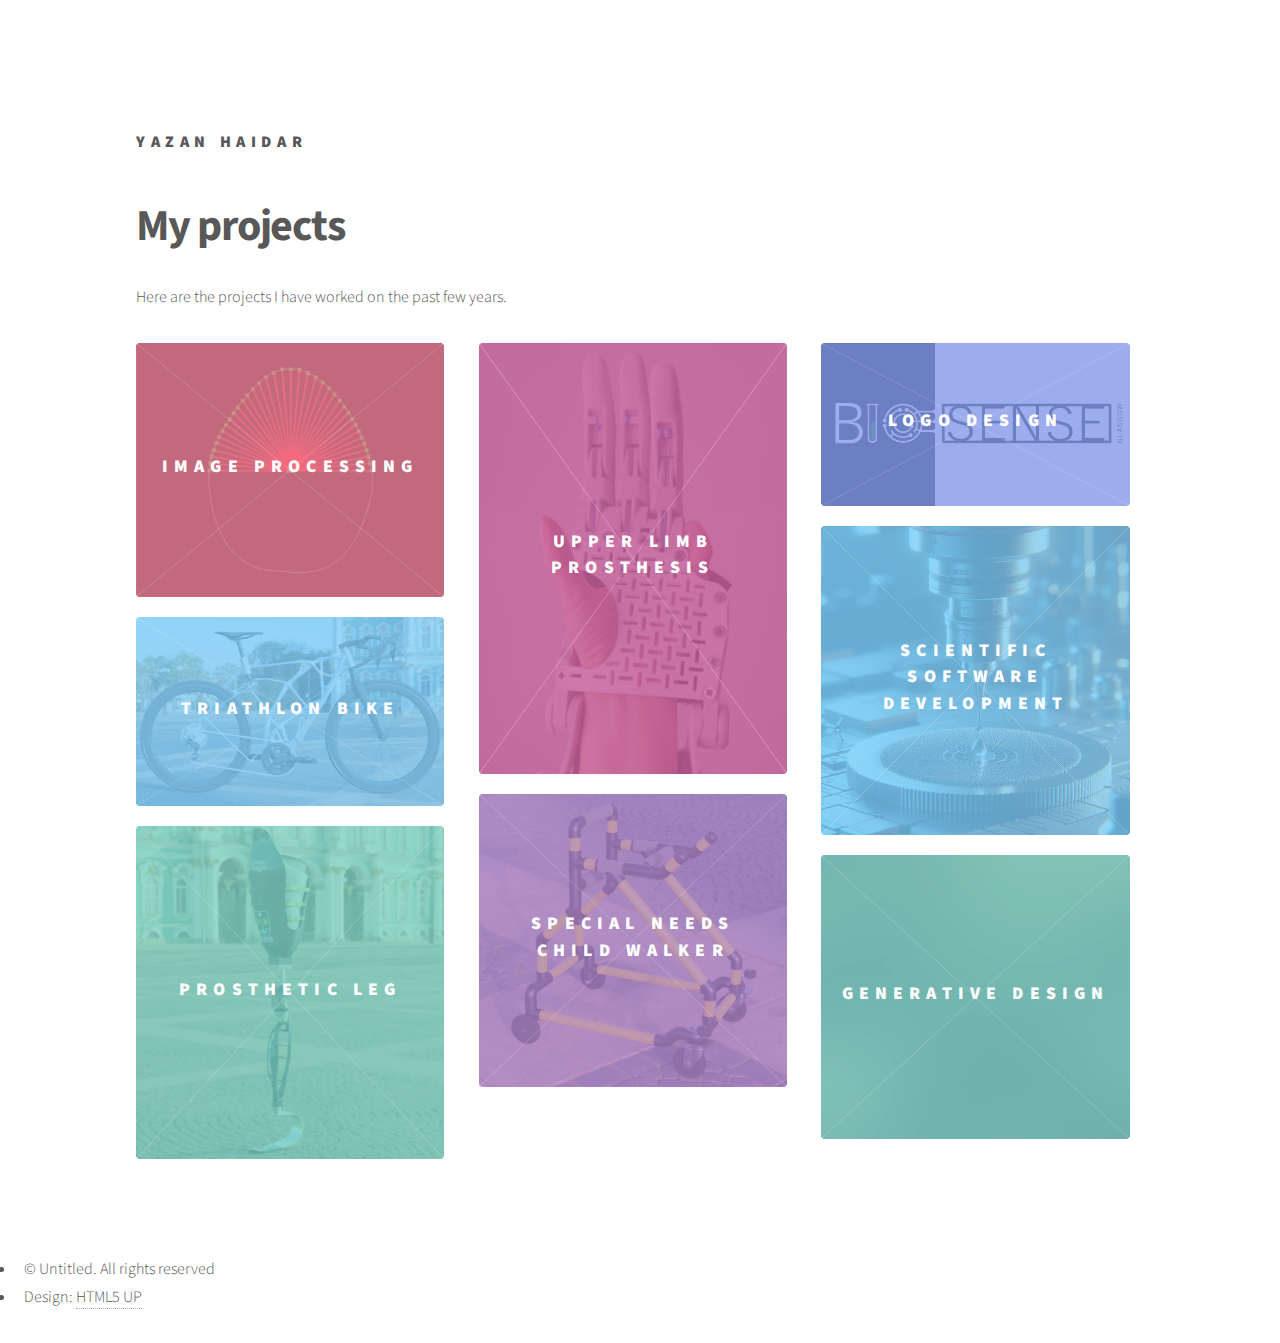
<file: index.html>
<!DOCTYPE html>
<!--
	Phantom by HTML5 UP
	html5up.net | @ajlkn
	Free for personal and commercial use under the CCA 3.0 license (html5up.net/license)
-->
<html>

<head>
  <title>Yazan's Portfolio</title>
  <meta charset="utf-8" />
  <meta name="viewport" content="width=device-width, initial-scale=1, user-scalable=no" />
  <link rel="stylesheet" href="assets/css/main.css" />
  <noscript>
    <link rel="stylesheet" href="assets/css/noscript.css" />
  </noscript>
</head>

<body class="is-preload">
  <!-- Wrapper -->
  <div id="wrapper">
    <!-- Header -->
    <header id="header">
      <div class="inner">
        <!-- Logo -->

        <span class="logo">Yazan Haidar</span>
        </a>

        <!-- Nav -->

      </div>
    </header>

    <!-- Menu -->
    <nav id="menu">
      <h2>Menu</h2>
      <ul>
        <li><a href="index.html">Home</a></li>
        <li><a href="generic.html">Ipsum veroeros</a></li>
        <li><a href="generic.html">Tempus etiam</a></li>
        <li><a href="generic.html">Consequat dolor</a></li>
        <li><a href="elements.html">Elements</a></li>
      </ul>
    </nav>

    <!-- Main -->
    <div id="main">
      <div class="inner">
        <header>
          <h1>
            My projects
          </h1>
          <p>
            Here are the projects I have worked on the past few years.
          </p>
        </header>
        <section class="tiles">
          <div 
          style="	
          display: grid;
          grid-template-columns: repeat(3, minmax(0, 1fr));  ">
            <div style=
            "	display: flex; 
            flex-direction: column; 
            flex-wrap: wrap;
            
          
           ">
              <article class="style1" style="min-width: 90%;">
                <span class="image">
                  <img src="images/SSPP.jpg" alt="" />
                </span>
                <a href="generic.html">
                  <h2>Image Processing</h2>
                  <div class="content">
                    <p>
                      Image processing of patient skull scans to track change in key dimensions
                    </p>
                  </div>
                </a>
              </article>
              <article class="style2" style="min-width: 90%;">
                <span class="image">
                  <img src="images/Bike.png" alt="" />
                </span>
                <a href="generic2.html">
                  <h2>Triathlon Bike</h2>
                  <div class="content">
                    <p>
                      Applying generative design as part of a project to build a high performance triathlon bike
                    </p>
                  </div>
                </a>
              </article>
              <article class="style3" style="min-width: 90%;">
                <span class="image">
                  <img src="images/PL.png" alt="" />
                </span>
                <a href="generic3.html">
                  <h2>Prosthetic Leg</h2>
                  <div class="content">
                    <p>
                      Building a patient specific long distance running prosthesis
                    </p>
                  </div>
                </a>
              </article>
            </div>
            <div style=
            "	display: flex; 
            flex-direction: column; 
            flex-wrap: wrap;
            
          
           ">
            <article class="style4" style="min-width: 90%;">
              <span class="image">
                <img src="images/ULP.jpg" alt="" />
              </span>
              <a href="generic4.html">
                <h2>Upper limb prosthesis</h2>
                <div class="content">
                  <p>
                    Modifying an open source prosthetic hand to fit a patient specific deformity
                  </p>
                </div>
              </a>
            </article>
            <article class="style5" style="min-width: 90%;">
              <span class="image">
                <img src="images/W.png" alt="" />
              </span>
              <a href="generic5.html">
                <h2>Special needs child walker</h2>
                <div class="content">
                  <p>
                    Creating a 3D model and engineering drawings for manufacturing
                  </p>
                </div>
              </a>
            </article>
          </div>
            <div style=
            "	display: flex; 
            flex-direction: column; 
            flex-wrap: wrap;
           ">
		    <article class="style6" style="min-width: 90%;">
              <span class="image">
                <img src="images/BL.png" alt="" />
              </span>
              <a href="generic6.html">
                <h2>Logo Design</h2>
                <div class="content">
                  <p>
                    Designing a logo for a new society
                  </p>
                </div>
              </a>
            </article>
          
            <article class="style2" style="min-width: 90%;">
              <span class="image">
                <img src="images/irheo1.jpg" alt="" />
              </span>
              <a href="generic7.html">
                <h2>Scientific Software Development</h2>
                <div class="content">
                  <p>
                    Rheological data analysis tool
                  </p>
                </div>
              </a>
            </article>
	    <article class="style3" style="min-width: 90%;">
              <span class="image">
                <img src="images/pic08.jpg" alt="" />
              </span>
              <a href="">
                <h2>Generative design</h2>
                <div class="content">
                  <p>
                    On Going
                  </p>
                </div>
              </a>
            </article>
            </div>
          </div>
        </section>
      </div>
    </div>



    <ul class="copyright">
      <li>&copy; Untitled. All rights reserved</li>
      <li>Design: <a href="http://html5up.net">HTML5 UP</a></li>
    </ul>
  </div>
  </footer>
  </div>

  <!-- Scripts -->
  <script src="assets/js/jquery.min.js"></script>
  <script src="assets/js/browser.min.js"></script>
  <script src="assets/js/breakpoints.min.js"></script>
  <script src="assets/js/util.js"></script>
  <script src="assets/js/main.js"></script>
</body>

</html>
</file>
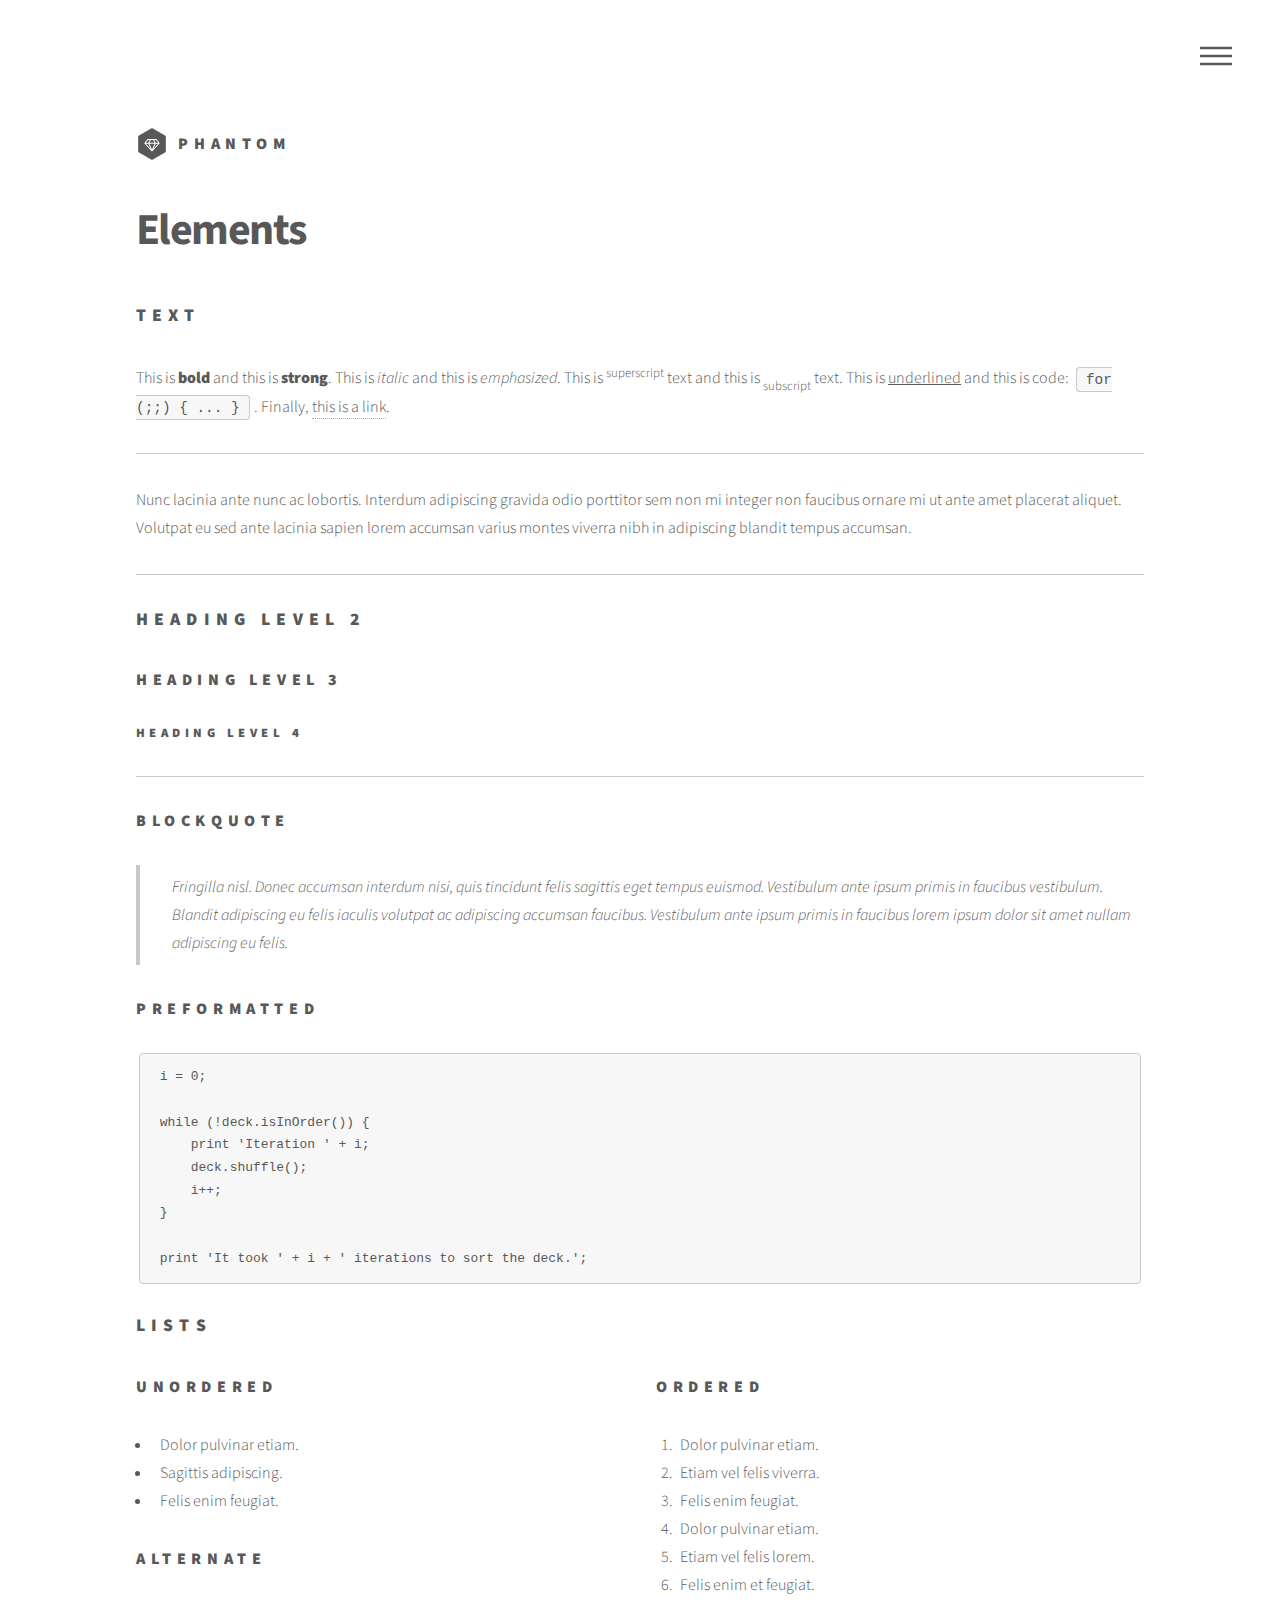
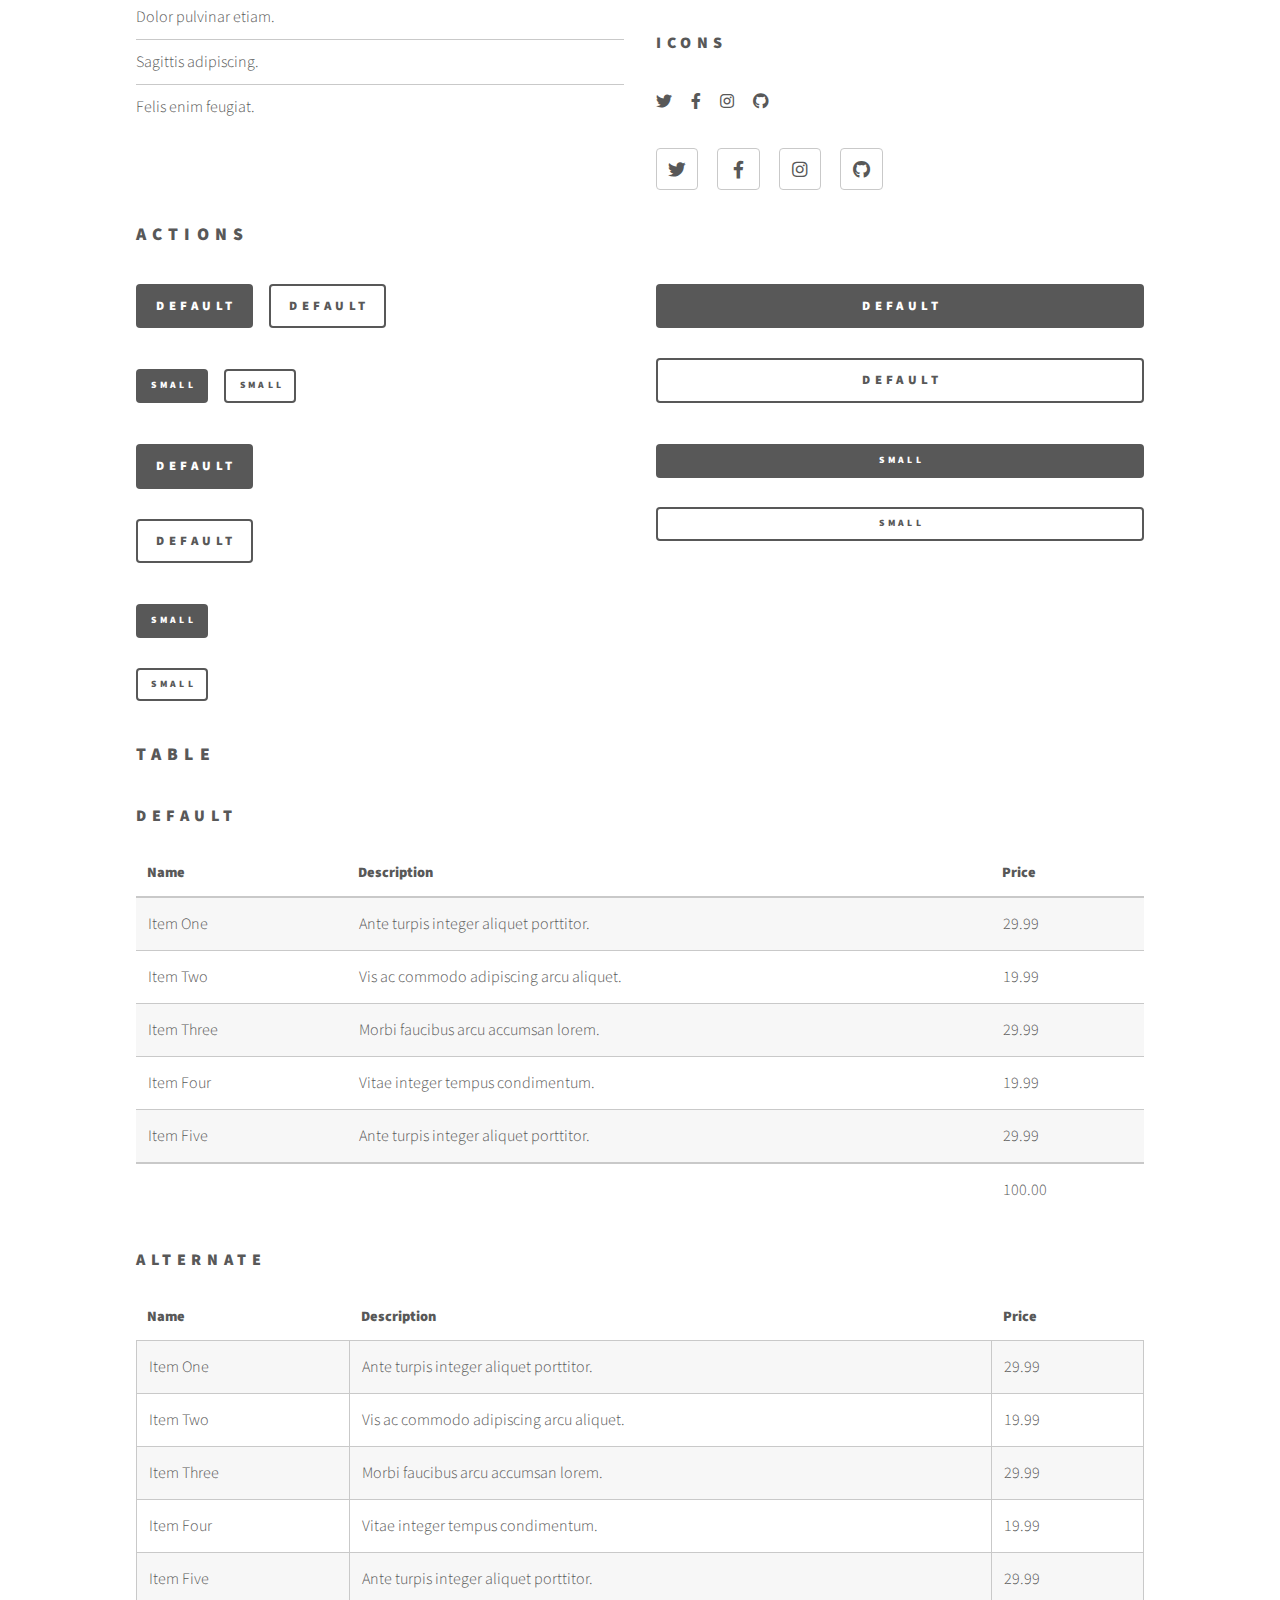
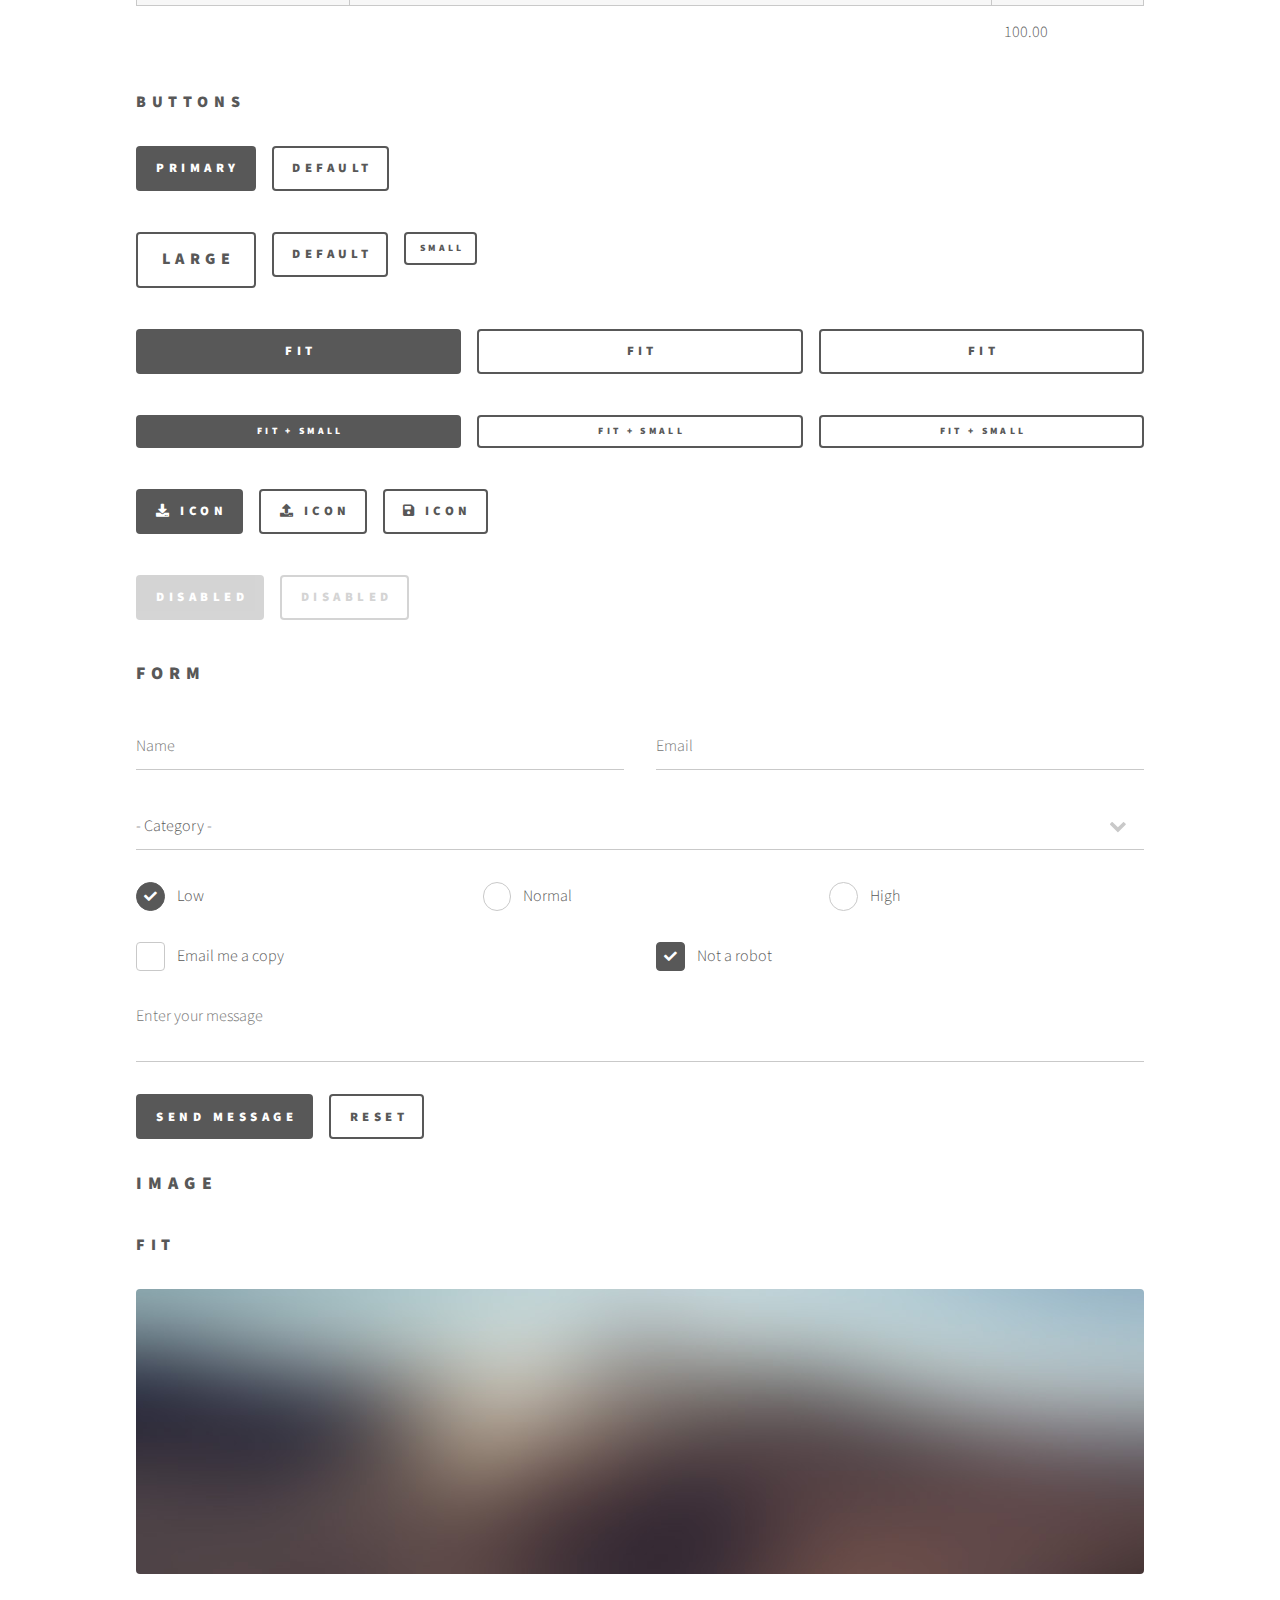
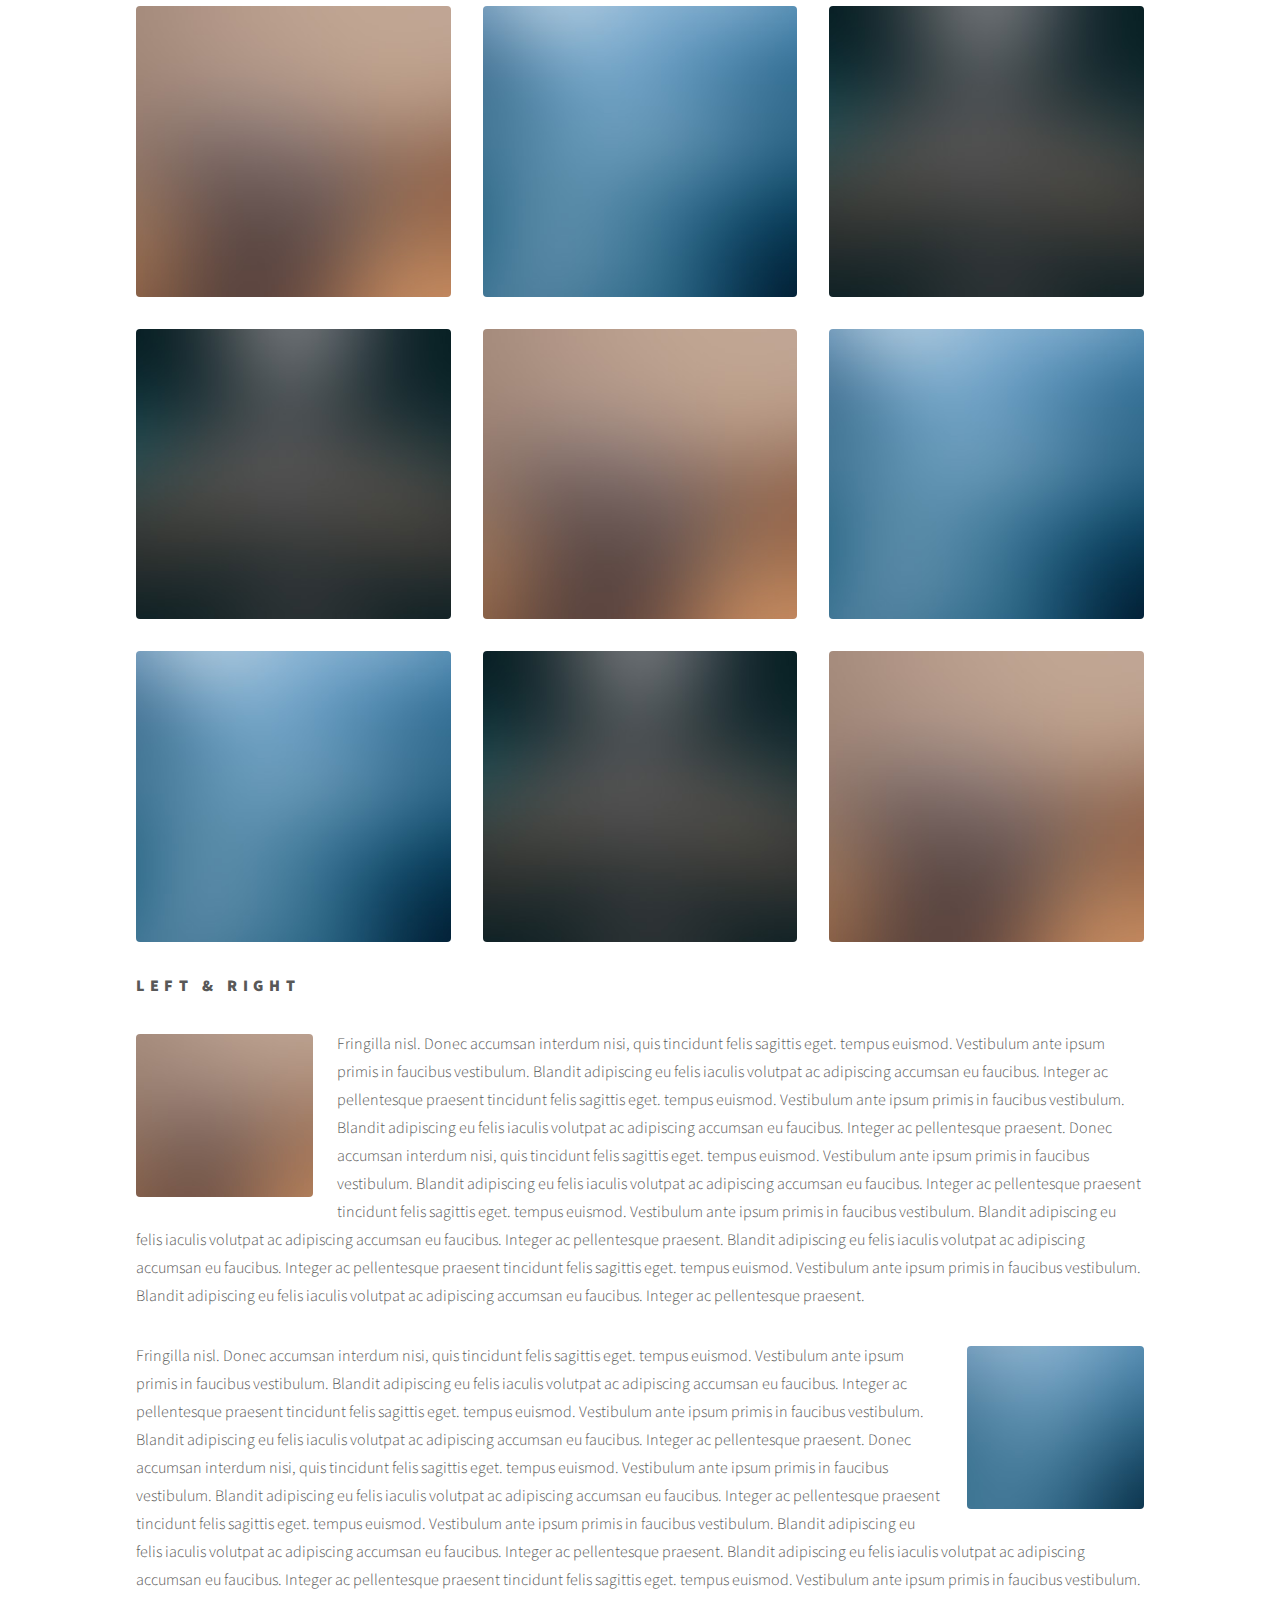
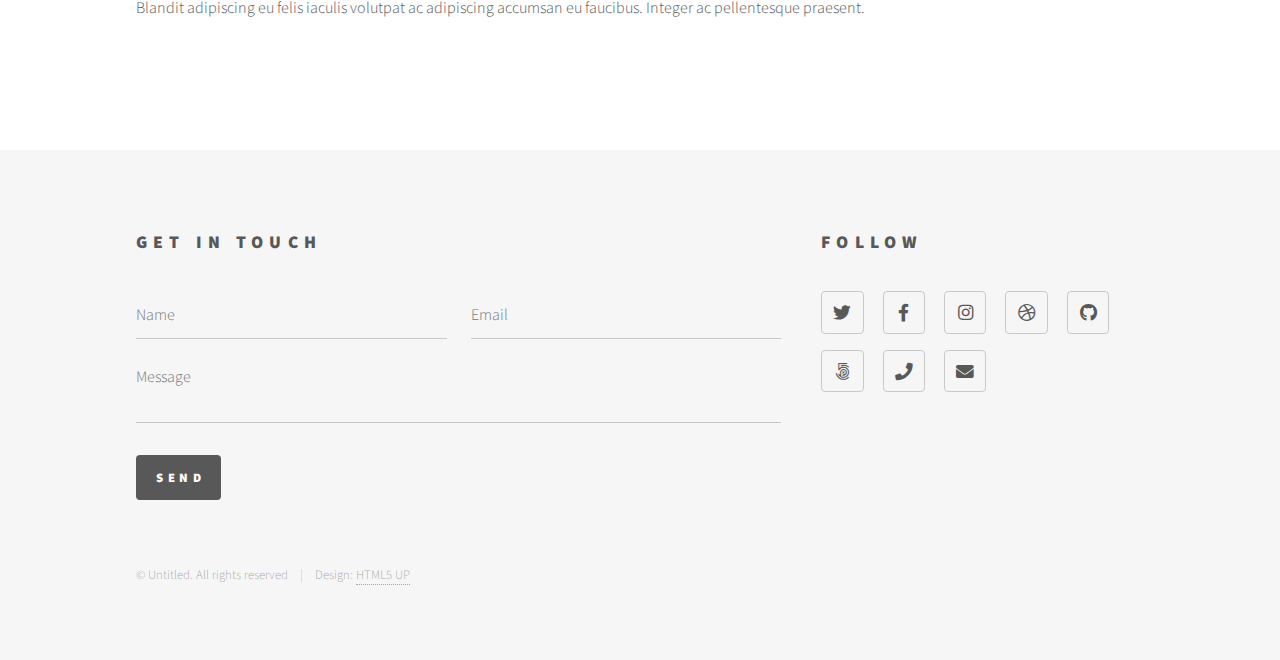
<file: elements.html>
<!DOCTYPE HTML>
<!--
	Phantom by HTML5 UP
	html5up.net | @ajlkn
	Free for personal and commercial use under the CCA 3.0 license (html5up.net/license)
-->
<html>
	<head>
		<title>Elements - Phantom by HTML5 UP</title>
		<meta charset="utf-8" />
		<meta name="viewport" content="width=device-width, initial-scale=1, user-scalable=no" />
		<link rel="stylesheet" href="assets/css/main.css" />
		<noscript><link rel="stylesheet" href="assets/css/noscript.css" /></noscript>
	</head>
	<body class="is-preload">
		<!-- Wrapper -->
			<div id="wrapper">

				<!-- Header -->
					<header id="header">
						<div class="inner">

							<!-- Logo -->
								<a href="index.html" class="logo">
									<span class="symbol"><img src="images/logo.svg" alt="" /></span><span class="title">Phantom</span>
								</a>

							<!-- Nav -->
								<nav>
									<ul>
										<li><a href="#menu">Menu</a></li>
									</ul>
								</nav>

						</div>
					</header>

				<!-- Menu -->
					<nav id="menu">
						<h2>Menu</h2>
						<ul>
							<li><a href="index.html">Home</a></li>
							<li><a href="generic.html">Ipsum veroeros</a></li>
							<li><a href="generic.html">Tempus etiam</a></li>
							<li><a href="generic.html">Consequat dolor</a></li>
							<li><a href="elements.html">Elements</a></li>
						</ul>
					</nav>

				<!-- Main -->
					<div id="main">
						<div class="inner">
							<h1>Elements</h1>

							<!-- Text -->
								<section>
									<h2>Text</h2>
									<p>This is <b>bold</b> and this is <strong>strong</strong>. This is <i>italic</i> and this is <em>emphasized</em>.
									This is <sup>superscript</sup> text and this is <sub>subscript</sub> text.
									This is <u>underlined</u> and this is code: <code>for (;;) { ... }</code>. Finally, <a href="#">this is a link</a>.</p>
									<hr />
									<p>Nunc lacinia ante nunc ac lobortis. Interdum adipiscing gravida odio porttitor sem non mi integer non faucibus ornare mi ut ante amet placerat aliquet. Volutpat eu sed ante lacinia sapien lorem accumsan varius montes viverra nibh in adipiscing blandit tempus accumsan.</p>
									<hr />
									<h2>Heading Level 2</h2>
									<h3>Heading Level 3</h3>
									<h4>Heading Level 4</h4>
									<hr />
									<h3>Blockquote</h3>
									<blockquote>Fringilla nisl. Donec accumsan interdum nisi, quis tincidunt felis sagittis eget tempus euismod. Vestibulum ante ipsum primis in faucibus vestibulum. Blandit adipiscing eu felis iaculis volutpat ac adipiscing accumsan faucibus. Vestibulum ante ipsum primis in faucibus lorem ipsum dolor sit amet nullam adipiscing eu felis.</blockquote>
									<h3>Preformatted</h3>
									<pre><code>i = 0;

while (!deck.isInOrder()) {
    print 'Iteration ' + i;
    deck.shuffle();
    i++;
}

print 'It took ' + i + ' iterations to sort the deck.';</code></pre>
								</section>

							<!-- Lists -->
								<section>
									<h2>Lists</h2>
									<div class="row">
										<div class="col-6 col-12-medium">
											<h3>Unordered</h3>
											<ul>
												<li>Dolor pulvinar etiam.</li>
												<li>Sagittis adipiscing.</li>
												<li>Felis enim feugiat.</li>
											</ul>
											<h3>Alternate</h3>
											<ul class="alt">
												<li>Dolor pulvinar etiam.</li>
												<li>Sagittis adipiscing.</li>
												<li>Felis enim feugiat.</li>
											</ul>
										</div>
										<div class="col-6 col-12-medium">
											<h3>Ordered</h3>
											<ol>
												<li>Dolor pulvinar etiam.</li>
												<li>Etiam vel felis viverra.</li>
												<li>Felis enim feugiat.</li>
												<li>Dolor pulvinar etiam.</li>
												<li>Etiam vel felis lorem.</li>
												<li>Felis enim et feugiat.</li>
											</ol>
											<h3>Icons</h3>
											<ul class="icons">
												<li><a href="#" class="icon brands style1 fa-twitter"><span class="label">Twitter</span></a></li>
												<li><a href="#" class="icon brands style1 fa-facebook-f"><span class="label">Facebook</span></a></li>
												<li><a href="#" class="icon brands style1 fa-instagram"><span class="label">Instagram</span></a></li>
												<li><a href="#" class="icon brands style1 fa-github"><span class="label">Github</span></a></li>
											</ul>
											<ul class="icons">
												<li><a href="#" class="icon brands style2 fa-twitter"><span class="label">Twitter</span></a></li>
												<li><a href="#" class="icon brands style2 fa-facebook-f"><span class="label">Facebook</span></a></li>
												<li><a href="#" class="icon brands style2 fa-instagram"><span class="label">Instagram</span></a></li>
												<li><a href="#" class="icon brands style2 fa-github"><span class="label">Github</span></a></li>
											</ul>
										</div>
									</div>
									<h2>Actions</h2>
									<div class="row">
										<div class="col-6 col-12-medium">
											<ul class="actions">
												<li><a href="#" class="button primary">Default</a></li>
												<li><a href="#" class="button">Default</a></li>
											</ul>
											<ul class="actions small">
												<li><a href="#" class="button primary small">Small</a></li>
												<li><a href="#" class="button small">Small</a></li>
											</ul>
											<ul class="actions stacked">
												<li><a href="#" class="button primary">Default</a></li>
												<li><a href="#" class="button">Default</a></li>
											</ul>
											<ul class="actions stacked">
												<li><a href="#" class="button primary small">Small</a></li>
												<li><a href="#" class="button small">Small</a></li>
											</ul>
										</div>
										<div class="col-6 col-12-medium">
											<ul class="actions stacked">
												<li><a href="#" class="button primary fit">Default</a></li>
												<li><a href="#" class="button fit">Default</a></li>
											</ul>
											<ul class="actions stacked">
												<li><a href="#" class="button primary small fit">Small</a></li>
												<li><a href="#" class="button small fit">Small</a></li>
											</ul>
										</div>
									</div>
								</section>

							<!-- Table -->
								<section>
									<h2>Table</h2>
									<h3>Default</h3>
									<div class="table-wrapper">
										<table>
											<thead>
												<tr>
													<th>Name</th>
													<th>Description</th>
													<th>Price</th>
												</tr>
											</thead>
											<tbody>
												<tr>
													<td>Item One</td>
													<td>Ante turpis integer aliquet porttitor.</td>
													<td>29.99</td>
												</tr>
												<tr>
													<td>Item Two</td>
													<td>Vis ac commodo adipiscing arcu aliquet.</td>
													<td>19.99</td>
												</tr>
												<tr>
													<td>Item Three</td>
													<td> Morbi faucibus arcu accumsan lorem.</td>
													<td>29.99</td>
												</tr>
												<tr>
													<td>Item Four</td>
													<td>Vitae integer tempus condimentum.</td>
													<td>19.99</td>
												</tr>
												<tr>
													<td>Item Five</td>
													<td>Ante turpis integer aliquet porttitor.</td>
													<td>29.99</td>
												</tr>
											</tbody>
											<tfoot>
												<tr>
													<td colspan="2"></td>
													<td>100.00</td>
												</tr>
											</tfoot>
										</table>
									</div>

									<h3>Alternate</h3>
									<div class="table-wrapper">
										<table class="alt">
											<thead>
												<tr>
													<th>Name</th>
													<th>Description</th>
													<th>Price</th>
												</tr>
											</thead>
											<tbody>
												<tr>
													<td>Item One</td>
													<td>Ante turpis integer aliquet porttitor.</td>
													<td>29.99</td>
												</tr>
												<tr>
													<td>Item Two</td>
													<td>Vis ac commodo adipiscing arcu aliquet.</td>
													<td>19.99</td>
												</tr>
												<tr>
													<td>Item Three</td>
													<td> Morbi faucibus arcu accumsan lorem.</td>
													<td>29.99</td>
												</tr>
												<tr>
													<td>Item Four</td>
													<td>Vitae integer tempus condimentum.</td>
													<td>19.99</td>
												</tr>
												<tr>
													<td>Item Five</td>
													<td>Ante turpis integer aliquet porttitor.</td>
													<td>29.99</td>
												</tr>
											</tbody>
											<tfoot>
												<tr>
													<td colspan="2"></td>
													<td>100.00</td>
												</tr>
											</tfoot>
										</table>
									</div>
								</section>

							<!-- Buttons -->
								<section>
									<h3>Buttons</h3>
									<ul class="actions">
										<li><a href="#" class="button primary">Primary</a></li>
										<li><a href="#" class="button">Default</a></li>
									</ul>
									<ul class="actions">
										<li><a href="#" class="button large">Large</a></li>
										<li><a href="#" class="button">Default</a></li>
										<li><a href="#" class="button small">Small</a></li>
									</ul>
									<ul class="actions fit">
										<li><a href="#" class="button primary fit">Fit</a></li>
										<li><a href="#" class="button fit">Fit</a></li>
										<li><a href="#" class="button fit">Fit</a></li>
									</ul>
									<ul class="actions fit small">
										<li><a href="#" class="button primary fit small">Fit + Small</a></li>
										<li><a href="#" class="button fit small">Fit + Small</a></li>
										<li><a href="#" class="button fit small">Fit + Small</a></li>
									</ul>
									<ul class="actions">
										<li><a href="#" class="button primary icon solid fa-download">Icon</a></li>
										<li><a href="#" class="button icon solid fa-upload">Icon</a></li>
										<li><a href="#" class="button icon solid fa-save">Icon</a></li>
									</ul>
									<ul class="actions">
										<li><span class="button primary disabled">Disabled</span></li>
										<li><span class="button disabled">Disabled</span></li>
									</ul>
								</section>

							<!-- Form -->
								<section>
									<h2>Form</h2>
									<form method="post" action="#">
										<div class="row gtr-uniform">
											<div class="col-6 col-12-xsmall">
												<input type="text" name="demo-name" id="demo-name" value="" placeholder="Name" />
											</div>
											<div class="col-6 col-12-xsmall">
												<input type="email" name="demo-email" id="demo-email" value="" placeholder="Email" />
											</div>
											<div class="col-12">
												<select name="demo-category" id="demo-category">
													<option value="">- Category -</option>
													<option value="1">Manufacturing</option>
													<option value="1">Shipping</option>
													<option value="1">Administration</option>
													<option value="1">Human Resources</option>
												</select>
											</div>
											<div class="col-4 col-12-small">
												<input type="radio" id="demo-priority-low" name="demo-priority" checked>
												<label for="demo-priority-low">Low</label>
											</div>
											<div class="col-4 col-12-small">
												<input type="radio" id="demo-priority-normal" name="demo-priority">
												<label for="demo-priority-normal">Normal</label>
											</div>
											<div class="col-4 col-12-small">
												<input type="radio" id="demo-priority-high" name="demo-priority">
												<label for="demo-priority-high">High</label>
											</div>
											<div class="col-6 col-12-small">
												<input type="checkbox" id="demo-copy" name="demo-copy">
												<label for="demo-copy">Email me a copy</label>
											</div>
											<div class="col-6 col-12-small">
												<input type="checkbox" id="demo-human" name="demo-human" checked>
												<label for="demo-human">Not a robot</label>
											</div>
											<div class="col-12">
												<textarea name="demo-message" id="demo-message" placeholder="Enter your message" rows="6"></textarea>
											</div>
											<div class="col-12">
												<ul class="actions">
													<li><input type="submit" value="Send Message" class="primary" /></li>
													<li><input type="reset" value="Reset" /></li>
												</ul>
											</div>
										</div>
									</form>
								</section>

							<!-- Image -->
								<section>
									<h2>Image</h2>
									<h3>Fit</h3>
									<div class="box alt">
										<div class="row gtr-uniform">
											<div class="col-12"><span class="image fit"><img src="images/pic13.jpg" alt="" /></span></div>
											<div class="col-4"><span class="image fit"><img src="images/pic01.jpg" alt="" /></span></div>
											<div class="col-4"><span class="image fit"><img src="images/pic02.jpg" alt="" /></span></div>
											<div class="col-4"><span class="image fit"><img src="images/pic03.jpg" alt="" /></span></div>
											<div class="col-4"><span class="image fit"><img src="images/pic03.jpg" alt="" /></span></div>
											<div class="col-4"><span class="image fit"><img src="images/pic01.jpg" alt="" /></span></div>
											<div class="col-4"><span class="image fit"><img src="images/pic02.jpg" alt="" /></span></div>
											<div class="col-4"><span class="image fit"><img src="images/pic02.jpg" alt="" /></span></div>
											<div class="col-4"><span class="image fit"><img src="images/pic03.jpg" alt="" /></span></div>
											<div class="col-4"><span class="image fit"><img src="images/pic01.jpg" alt="" /></span></div>
										</div>
									</div>
									<h3>Left &amp; Right</h3>
									<p><span class="image left"><img src="images/pic14.jpg" alt="" /></span>Fringilla nisl. Donec accumsan interdum nisi, quis tincidunt felis sagittis eget. tempus euismod. Vestibulum ante ipsum primis in faucibus vestibulum. Blandit adipiscing eu felis iaculis volutpat ac adipiscing accumsan eu faucibus. Integer ac pellentesque praesent tincidunt felis sagittis eget. tempus euismod. Vestibulum ante ipsum primis in faucibus vestibulum. Blandit adipiscing eu felis iaculis volutpat ac adipiscing accumsan eu faucibus. Integer ac pellentesque praesent. Donec accumsan interdum nisi, quis tincidunt felis sagittis eget. tempus euismod. Vestibulum ante ipsum primis in faucibus vestibulum. Blandit adipiscing eu felis iaculis volutpat ac adipiscing accumsan eu faucibus. Integer ac pellentesque praesent tincidunt felis sagittis eget. tempus euismod. Vestibulum ante ipsum primis in faucibus vestibulum. Blandit adipiscing eu felis iaculis volutpat ac adipiscing accumsan eu faucibus. Integer ac pellentesque praesent. Blandit adipiscing eu felis iaculis volutpat ac adipiscing accumsan eu faucibus. Integer ac pellentesque praesent tincidunt felis sagittis eget. tempus euismod. Vestibulum ante ipsum primis in faucibus vestibulum. Blandit adipiscing eu felis iaculis volutpat ac adipiscing accumsan eu faucibus. Integer ac pellentesque praesent.</p>
									<p><span class="image right"><img src="images/pic15.jpg" alt="" /></span>Fringilla nisl. Donec accumsan interdum nisi, quis tincidunt felis sagittis eget. tempus euismod. Vestibulum ante ipsum primis in faucibus vestibulum. Blandit adipiscing eu felis iaculis volutpat ac adipiscing accumsan eu faucibus. Integer ac pellentesque praesent tincidunt felis sagittis eget. tempus euismod. Vestibulum ante ipsum primis in faucibus vestibulum. Blandit adipiscing eu felis iaculis volutpat ac adipiscing accumsan eu faucibus. Integer ac pellentesque praesent. Donec accumsan interdum nisi, quis tincidunt felis sagittis eget. tempus euismod. Vestibulum ante ipsum primis in faucibus vestibulum. Blandit adipiscing eu felis iaculis volutpat ac adipiscing accumsan eu faucibus. Integer ac pellentesque praesent tincidunt felis sagittis eget. tempus euismod. Vestibulum ante ipsum primis in faucibus vestibulum. Blandit adipiscing eu felis iaculis volutpat ac adipiscing accumsan eu faucibus. Integer ac pellentesque praesent. Blandit adipiscing eu felis iaculis volutpat ac adipiscing accumsan eu faucibus. Integer ac pellentesque praesent tincidunt felis sagittis eget. tempus euismod. Vestibulum ante ipsum primis in faucibus vestibulum. Blandit adipiscing eu felis iaculis volutpat ac adipiscing accumsan eu faucibus. Integer ac pellentesque praesent.</p>
								</section>

						</div>
					</div>

				<!-- Footer -->
					<footer id="footer">
						<div class="inner">
							<section>
								<h2>Get in touch</h2>
								<form method="post" action="#">
									<div class="fields">
										<div class="field half">
											<input type="text" name="name" id="name" placeholder="Name" />
										</div>
										<div class="field half">
											<input type="email" name="email" id="email" placeholder="Email" />
										</div>
										<div class="field">
											<textarea name="message" id="message" placeholder="Message"></textarea>
										</div>
									</div>
									<ul class="actions">
										<li><input type="submit" value="Send" class="primary" /></li>
									</ul>
								</form>
							</section>
							<section>
								<h2>Follow</h2>
								<ul class="icons">
									<li><a href="#" class="icon brands style2 fa-twitter"><span class="label">Twitter</span></a></li>
									<li><a href="#" class="icon brands style2 fa-facebook-f"><span class="label">Facebook</span></a></li>
									<li><a href="#" class="icon brands style2 fa-instagram"><span class="label">Instagram</span></a></li>
									<li><a href="#" class="icon brands style2 fa-dribbble"><span class="label">Dribbble</span></a></li>
									<li><a href="#" class="icon brands style2 fa-github"><span class="label">GitHub</span></a></li>
									<li><a href="#" class="icon brands style2 fa-500px"><span class="label">500px</span></a></li>
									<li><a href="#" class="icon solid style2 fa-phone"><span class="label">Phone</span></a></li>
									<li><a href="#" class="icon solid style2 fa-envelope"><span class="label">Email</span></a></li>
								</ul>
							</section>
							<ul class="copyright">
								<li>&copy; Untitled. All rights reserved</li><li>Design: <a href="http://html5up.net">HTML5 UP</a></li>
							</ul>
						</div>
					</footer>

			</div>

		<!-- Scripts -->
			<script src="assets/js/jquery.min.js"></script>
			<script src="assets/js/browser.min.js"></script>
			<script src="assets/js/breakpoints.min.js"></script>
			<script src="assets/js/util.js"></script>
			<script src="assets/js/main.js"></script>

	</body>
</html>
</file>
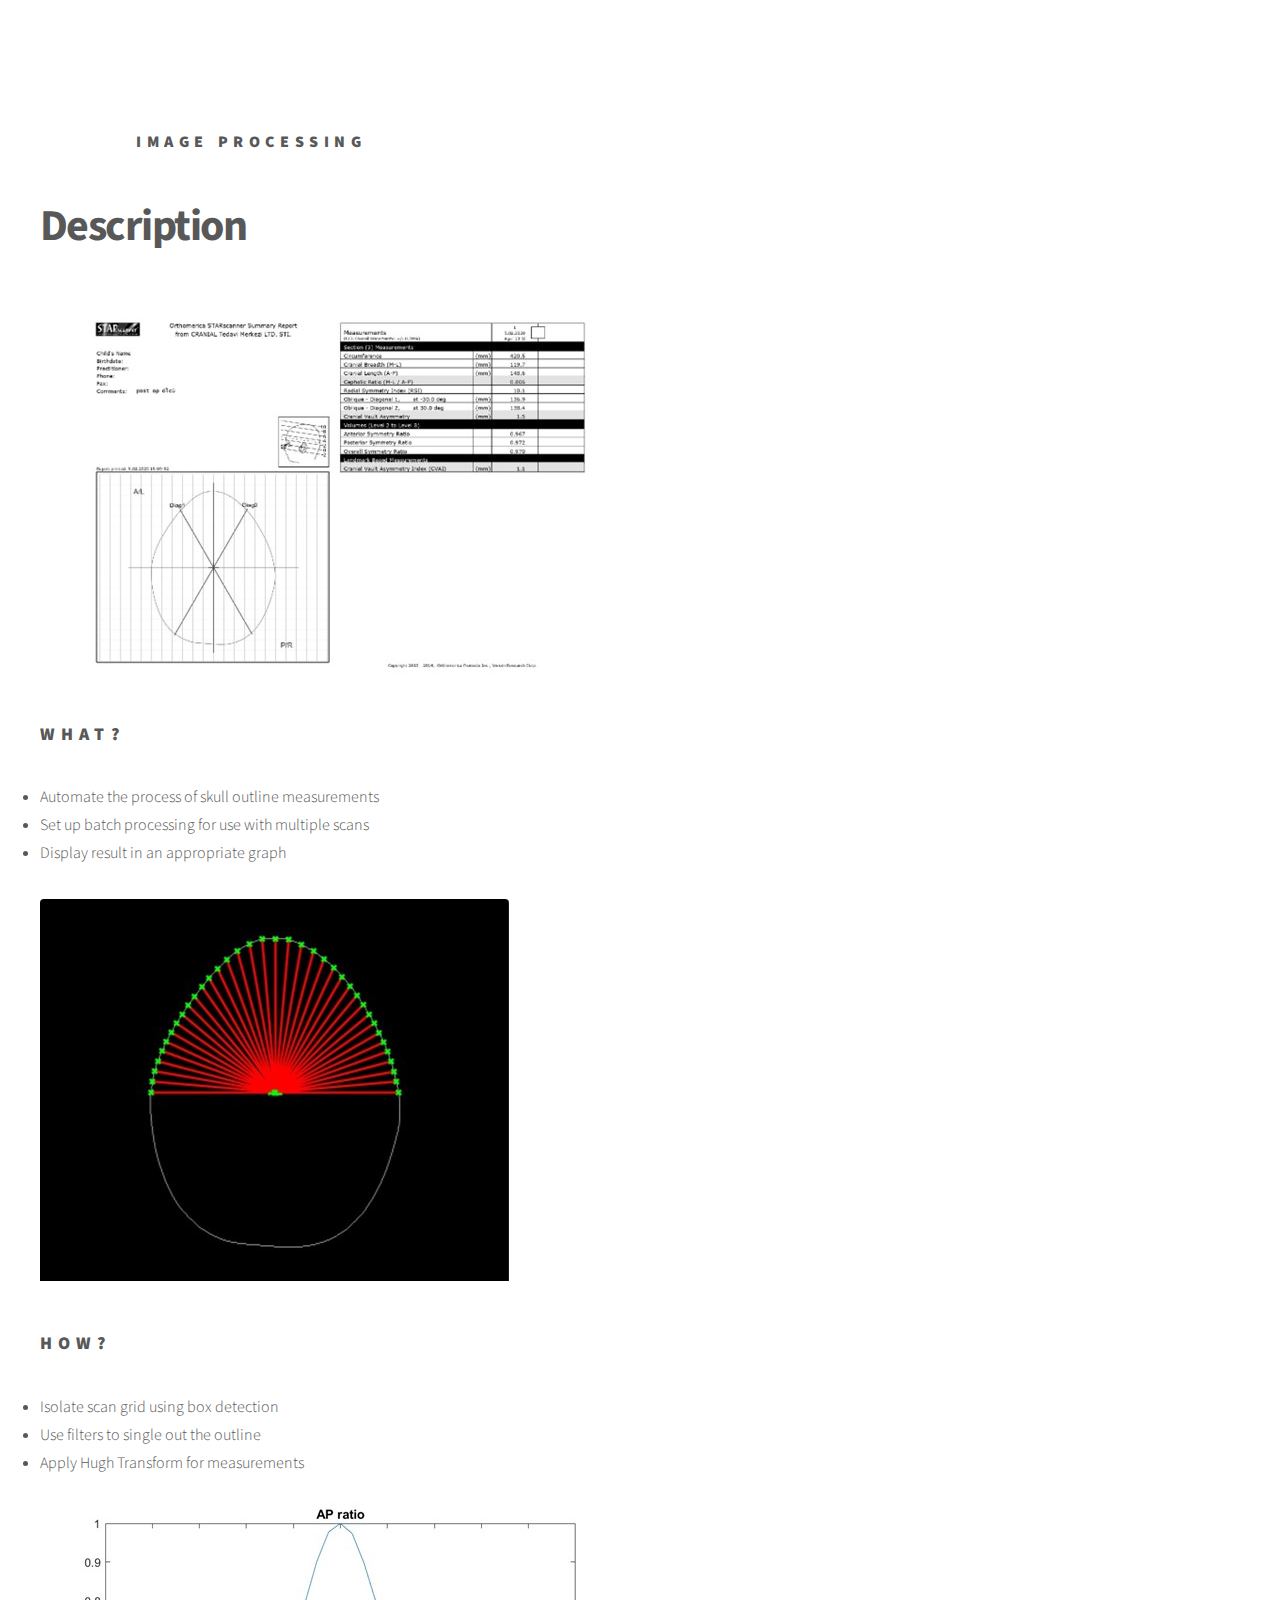
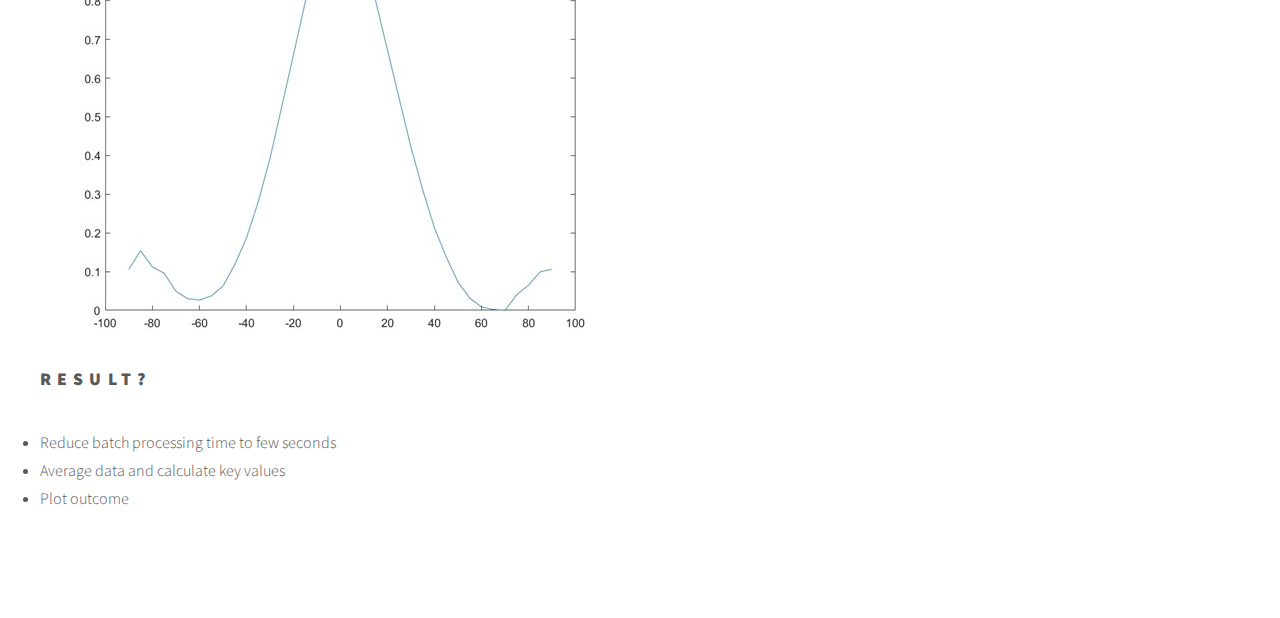
<file: generic.html>
<!DOCTYPE html>
<!--
	Phantom by HTML5 UP
	html5up.net | @ajlkn
	Free for personal and commercial use under the CCA 3.0 license (html5up.net/license)
-->
<html>
  <head>
    <title>Image Processing</title>
    <meta charset="utf-8" />
    <meta
      name="viewport"
      content="width=device-width, initial-scale=1, user-scalable=no"
    />
    <link rel="stylesheet" href="assets/css/main.css" />
    <noscript
      ><link rel="stylesheet" href="assets/css/noscript.css"
    /></noscript>
  </head>
  <body class="is-preload">
    <!-- Wrapper -->
    <div id="wrapper">
      <!-- Header -->
      <header id="header">
        <div class="inner">
          <!-- Logo -->
          <span class="logo">Image Processing</span>
          </a>

          <!-- Nav -->
          
        </div>
      </header>

      <!-- Menu -->
      <nav id="menu">
        <h2>Menu</h2>
        <ul>
          <li><a href="index.html">Home</a></li>
          <li><a href="generic.html">Ipsum veroeros</a></li>
          <li><a href="generic.html">Tempus etiam</a></li>
          <li><a href="generic.html">Consequat dolor</a></li>
          <li><a href="elements.html">Elements</a></li>
        </ul>
      </nav>

      <!-- Main -->
      <div id="main">
        <div class="inner" style="overflow: hidden; display: inline-block;">
          <h1>Description</h1>
          <span class="image"><img src="images/SS1.jpg" alt="" 
		
			/></span>
          <h2>What?</h2>
			<p>
            <li>Automate the process of skull outline measurements</li>
			<li>Set up batch processing for use with multiple scans</li>
			<li>Display result in an appropriate graph</li>
          </p>
			<span class="image"><img src="images/SS3.jpg" alt="" style="padding-bottom: 50px;" />
         
				<h2>How?</h2>
		 <li>Isolate scan grid using box detection</li>
			<li>Use filters to single out the outline</li>
			<li>Apply Hugh Transform for measurements</li>
			<span class="image"><img src="images/SS4.jpg" alt="" style="padding-top: 25px;" />
			<h2>Result?</h2>
			<li>Reduce batch processing time to few seconds</li>
			<li>Average data and calculate key values</li>
			<li>Plot outcome</li>
        </div>
      </div>

      <!-- Footer -->
      
    </div>

    <!-- Scripts -->
    <script src="assets/js/jquery.min.js"></script>
    <script src="assets/js/browser.min.js"></script>
    <script src="assets/js/breakpoints.min.js"></script>
    <script src="assets/js/util.js"></script>
    <script src="assets/js/main.js"></script>
  </body>
</html>
</file>
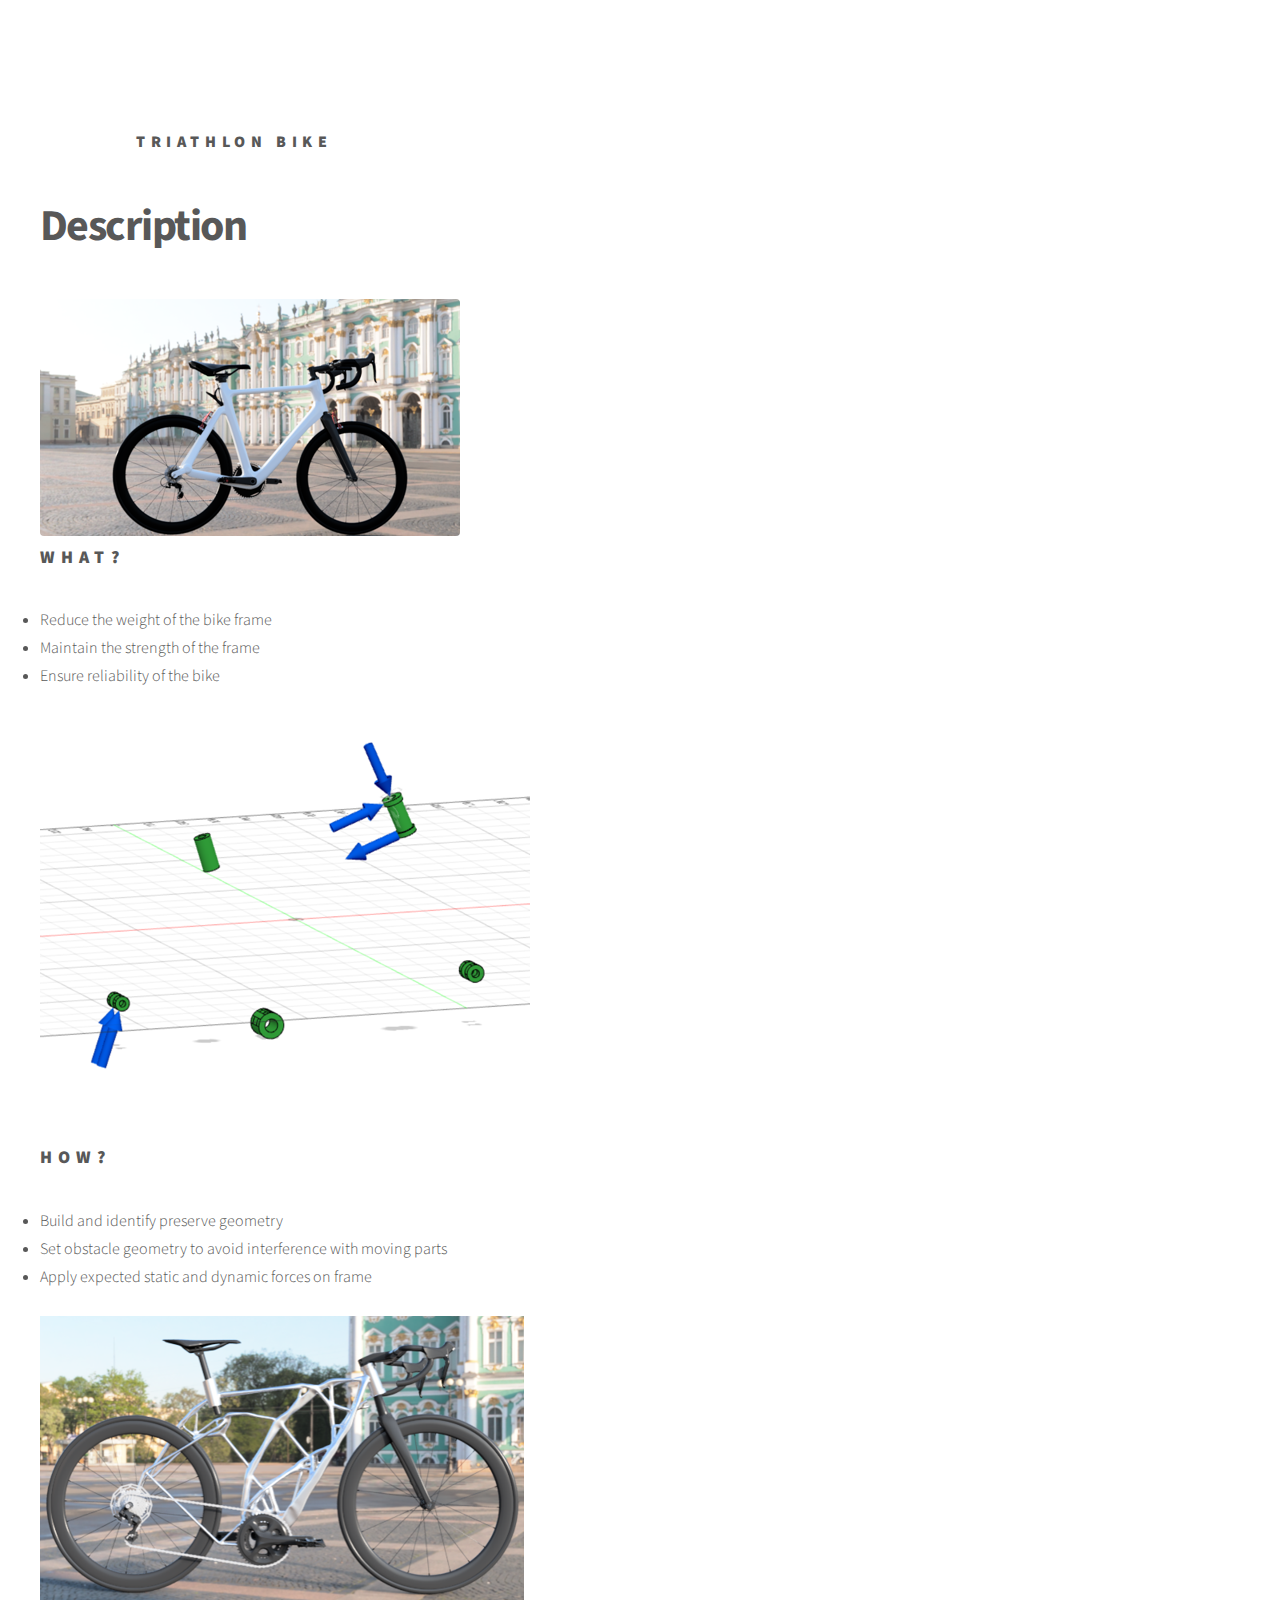
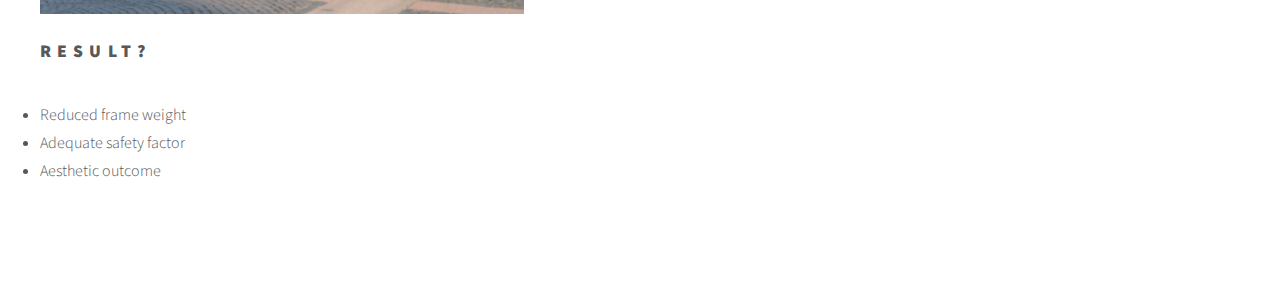
<file: generic2.html>
<!DOCTYPE html>
<!--
	Phantom by HTML5 UP
	html5up.net | @ajlkn
	Free for personal and commercial use under the CCA 3.0 license (html5up.net/license)
-->
<html>
  <head>
    <title>Triahtlon Bike</title>
    <meta charset="utf-8" />
    <meta
      name="viewport"
      content="width=device-width, initial-scale=1, user-scalable=no"
    />
    <link rel="stylesheet" href="assets/css/main.css" />
    <noscript
      ><link rel="stylesheet" href="assets/css/noscript.css"
    /></noscript>
  </head>
  <body class="is-preload">
    <!-- Wrapper -->
    <div id="wrapper">
      <!-- Header -->
      <header id="header">
        <div class="inner">
          <!-- Logo -->
          <span class="logo"> Triathlon bike</span>
          </a>

          <!-- Nav -->
          
        </div>
      </header>

      <!-- Menu -->
      <nav id="menu">
        <h2>Menu</h2>
        <ul>
          <li><a href="index.html">Home</a></li>
          <li><a href="generic.html">Ipsum veroeros</a></li>
          <li><a href="generic.html">Tempus etiam</a></li>
          <li><a href="generic.html">Consequat dolor</a></li>
          <li><a href="elements.html">Elements</a></li>
        </ul>
      </nav>

      <!-- Main -->
      <div id="main">
        <div class="inner" style="overflow: hidden; display: inline-block;">
          <h1>Description</h1>
          <span class="image"><img src="images/B2.png" alt="" 
		
			/></span>
          <h2>What?</h2>
			<p>
            <li>Reduce the weight of the bike frame</li>
			<li>Maintain the strength of the frame</li>
			<li>Ensure reliability of the bike</li>
          </p>
			<span class="image"><img src="images/B1.png" alt="" style="padding-bottom: 50px;" />
         
				<h2>How?</h2>
		 <li>Build and identify preserve geometry</li>
			<li>Set obstacle geometry to avoid interference with moving parts</li>
			<li>Apply expected static and dynamic forces on frame</li>
			<span class="image"><img src="images/Bike.png" alt="" style="padding-top: 25px; padding-bottom: 25px;" />
			<h2>Result?</h2>
			<li>Reduced frame weight</li>
			<li>Adequate safety factor</li>
			<li>Aesthetic outcome</li>
        </div>
      </div>

      <!-- Footer -->
      
    </div>

    <!-- Scripts -->
    <script src="assets/js/jquery.min.js"></script>
    <script src="assets/js/browser.min.js"></script>
    <script src="assets/js/breakpoints.min.js"></script>
    <script src="assets/js/util.js"></script>
    <script src="assets/js/main.js"></script>
  </body>
</html>
</file>
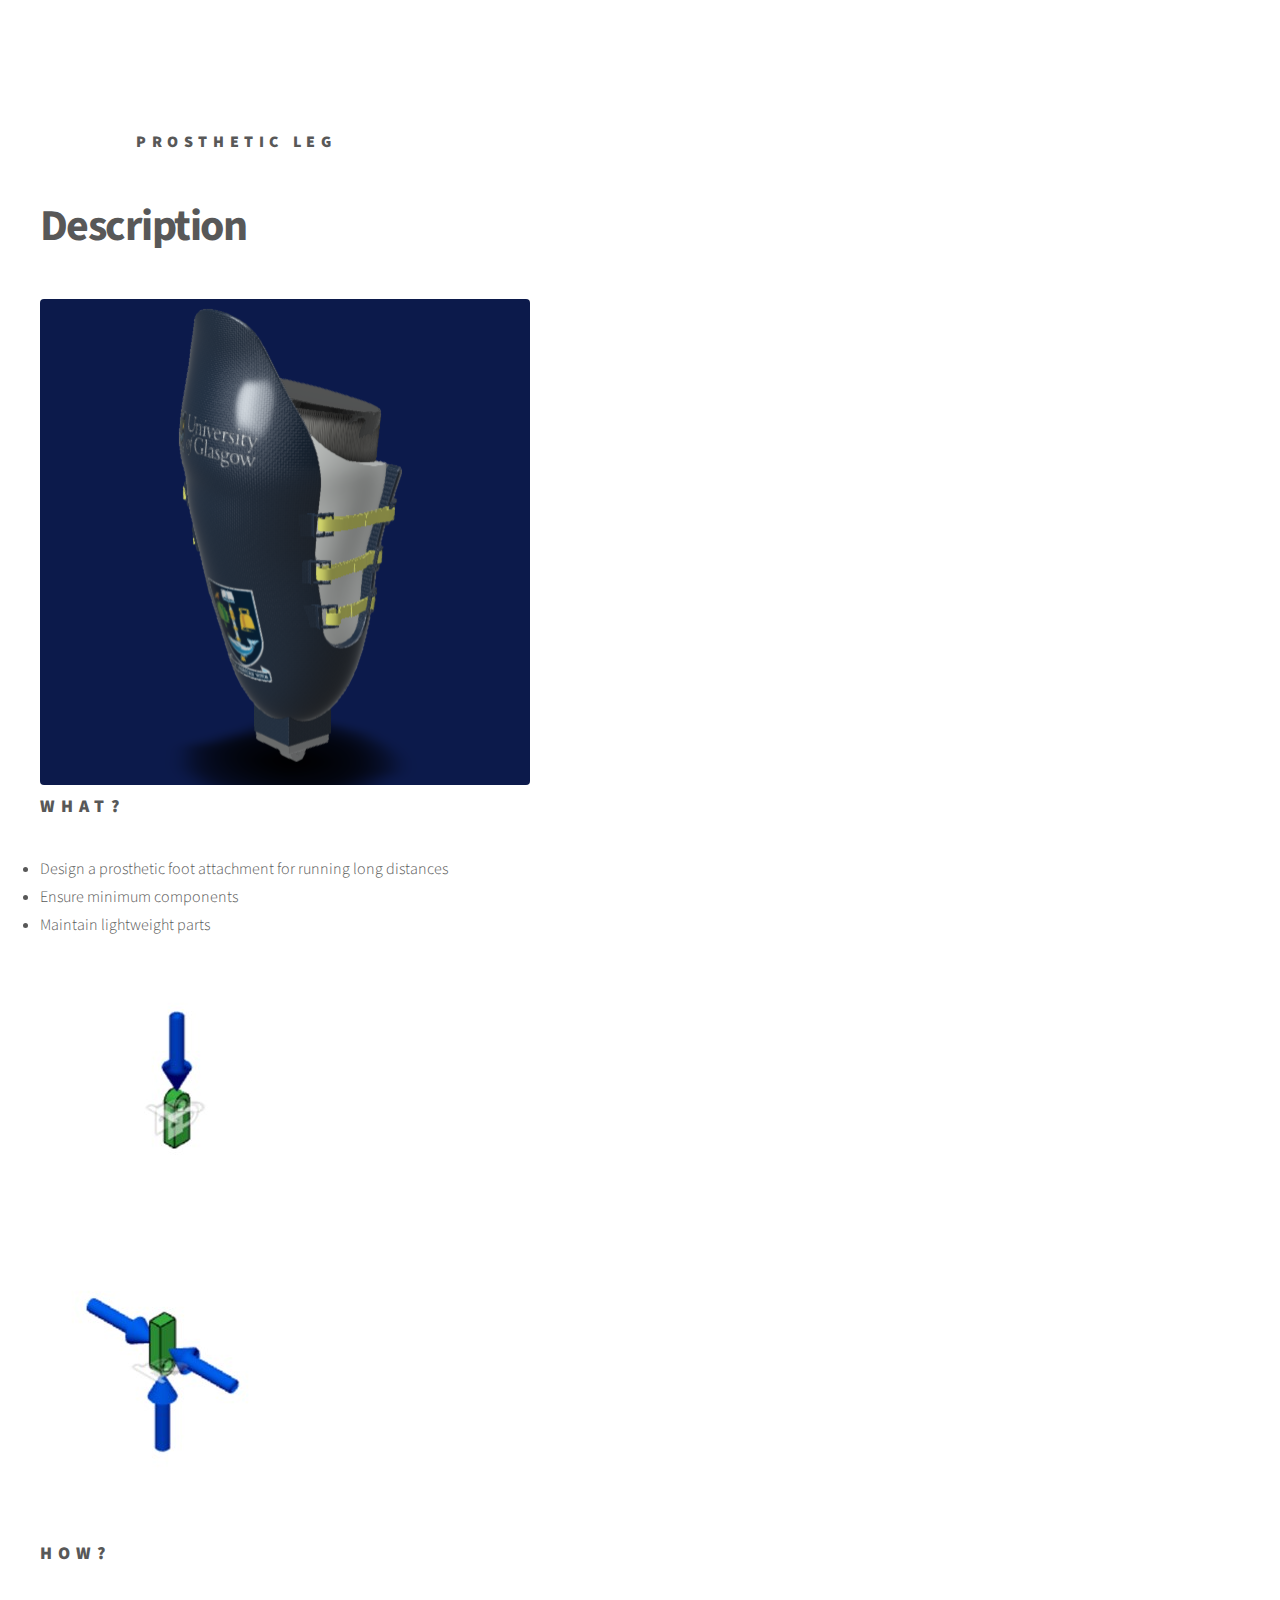
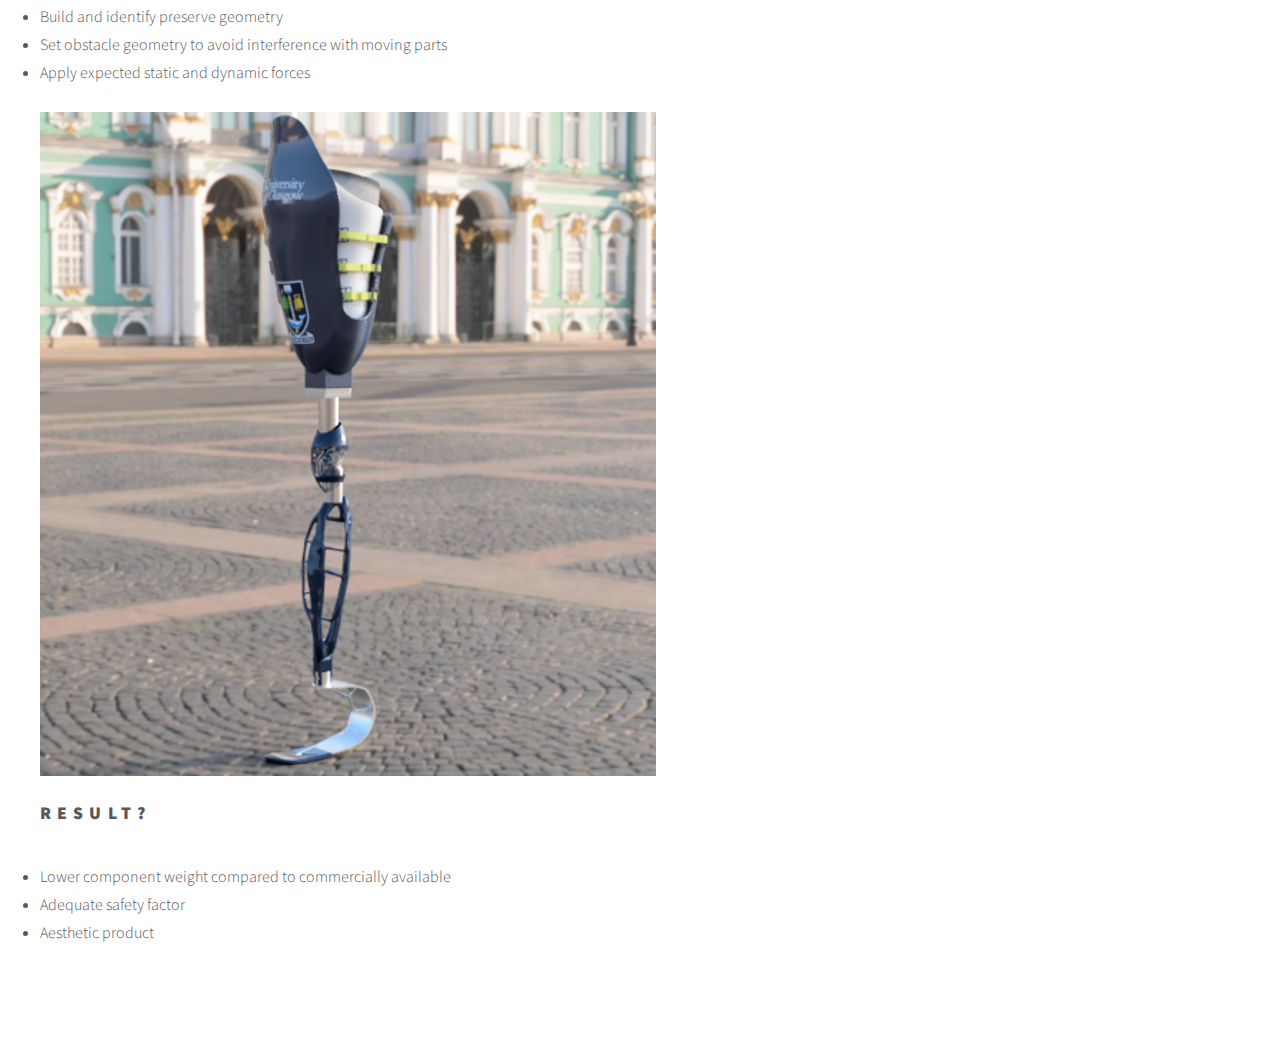
<file: generic3.html>
<!DOCTYPE html>
<!--
	Phantom by HTML5 UP
	html5up.net | @ajlkn
	Free for personal and commercial use under the CCA 3.0 license (html5up.net/license)
-->
<html>
  <head>
    <title>Prosthetic Leg</title>
    <meta charset="utf-8" />
    <meta
      name="viewport"
      content="width=device-width, initial-scale=1, user-scalable=no"
    />
    <link rel="stylesheet" href="assets/css/main.css" />
    <noscript
      ><link rel="stylesheet" href="assets/css/noscript.css"
    /></noscript>
  </head>
  <body class="is-preload">
    <!-- Wrapper -->
    <div id="wrapper">
      <!-- Header -->
      <header id="header">
        <div class="inner">
          <!-- Logo -->
          <span class="logo"> Prosthetic Leg</span>
          </a>

          <!-- Nav -->
          
        </div>
      </header>

      <!-- Menu -->
      <nav id="menu">
        <h2>Menu</h2>
        <ul>
          <li><a href="index.html">Home</a></li>
          <li><a href="generic.html">Ipsum veroeros</a></li>
          <li><a href="generic.html">Tempus etiam</a></li>
          <li><a href="generic.html">Consequat dolor</a></li>
          <li><a href="elements.html">Elements</a></li>
        </ul>
      </nav>

      <!-- Main -->
      <div id="main">
        <div class="inner" style="overflow: hidden; display: inline-block;">
          <h1>Description</h1>
          <span class="image"><img src="images/PL1.png" alt="" 
		
			/></span>
          <h2>What?</h2>
			<p>
            <li>Design a prosthetic foot attachment for running long distances</li>
			<li>Ensure minimum components</li>
			<li>Maintain lightweight parts</li>
          </p>
			<span class="image"><img src="images/PL2.jpg" alt="" style="padding-bottom: 50px;" />
         
				<h2>How?</h2>
		 <li>Build and identify preserve geometry</li>
			<li>Set obstacle geometry to avoid interference with moving parts</li>
			<li>Apply expected static and dynamic forces</li>
			<span class="image"><img src="images/PL.png" alt="" style="padding-top: 25px; padding-bottom: 25px;" />
			<h2>Result?</h2>
			<li>Lower component weight compared to commercially available</li>
			<li>Adequate safety factor</li>
			<li>Aesthetic product</li>
        </div>
      </div>

      <!-- Footer -->
      
    </div>

    <!-- Scripts -->
    <script src="assets/js/jquery.min.js"></script>
    <script src="assets/js/browser.min.js"></script>
    <script src="assets/js/breakpoints.min.js"></script>
    <script src="assets/js/util.js"></script>
    <script src="assets/js/main.js"></script>
  </body>
</html>
</file>
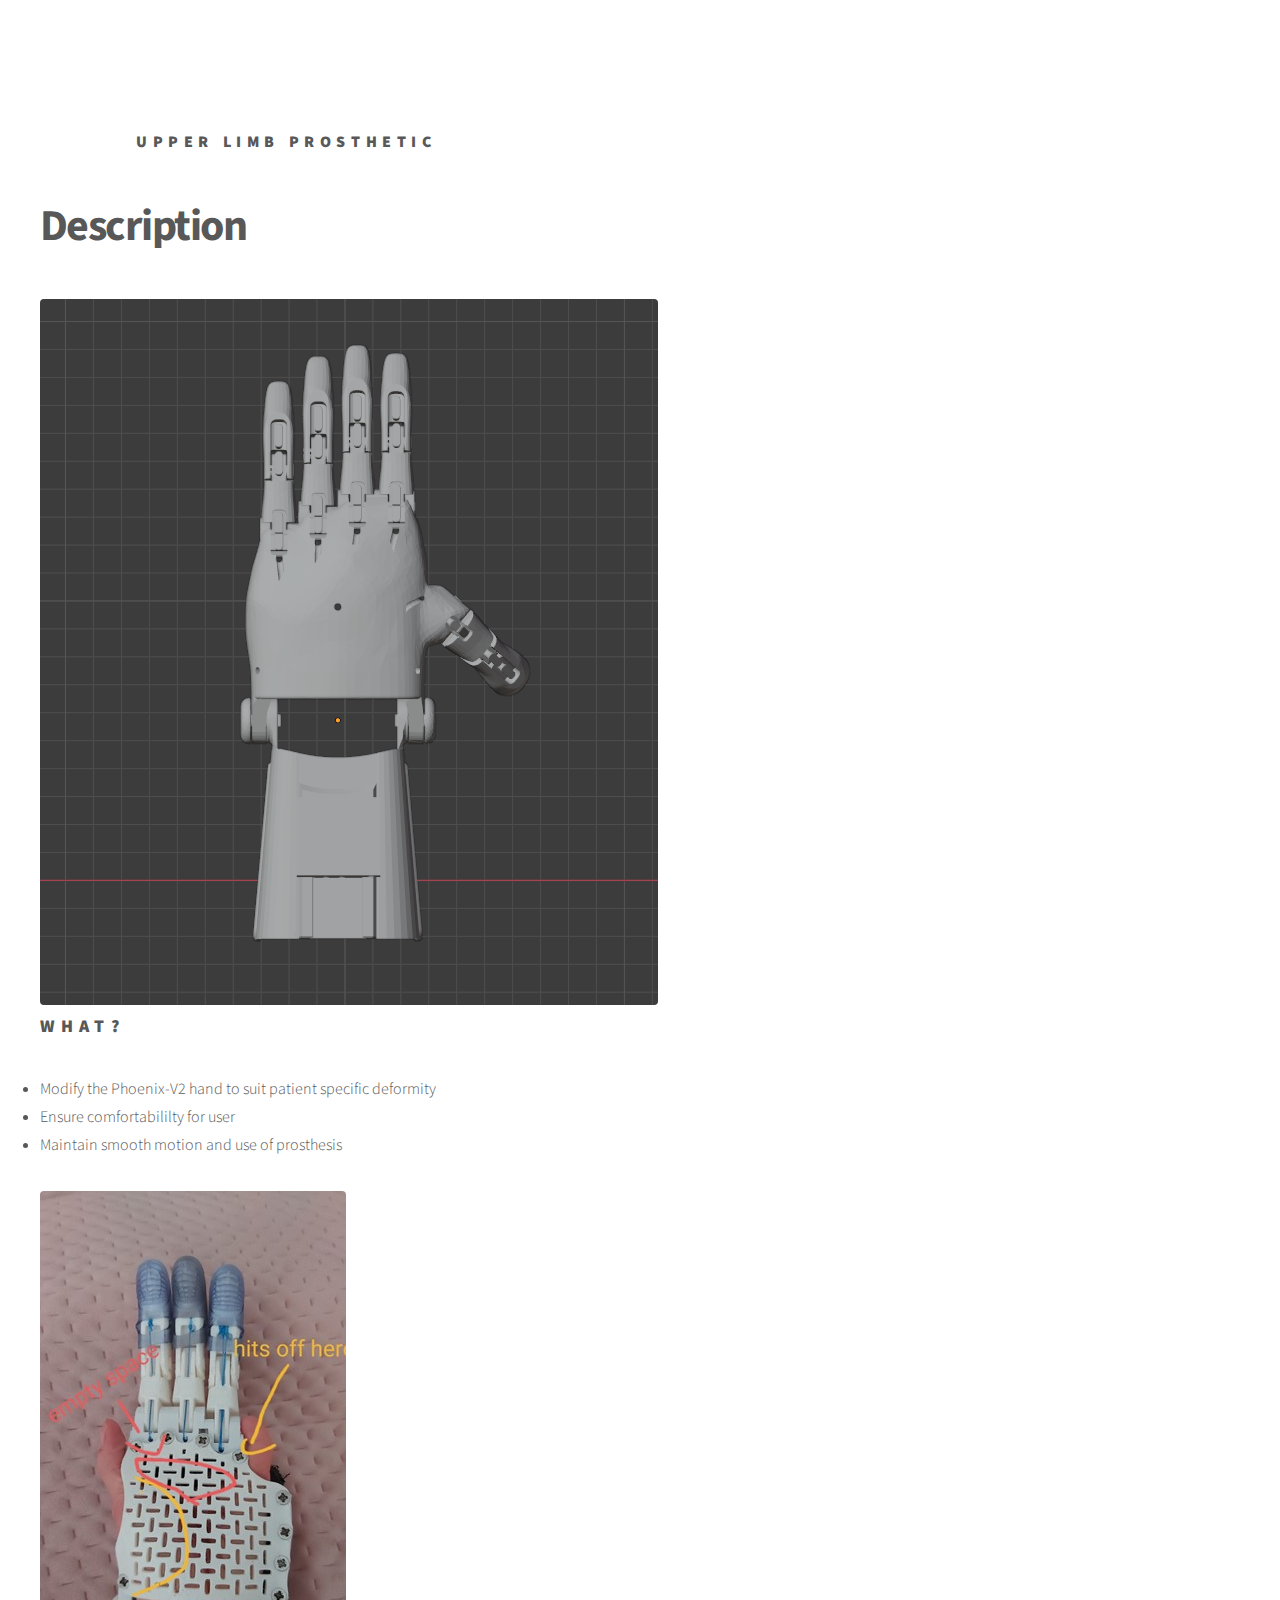
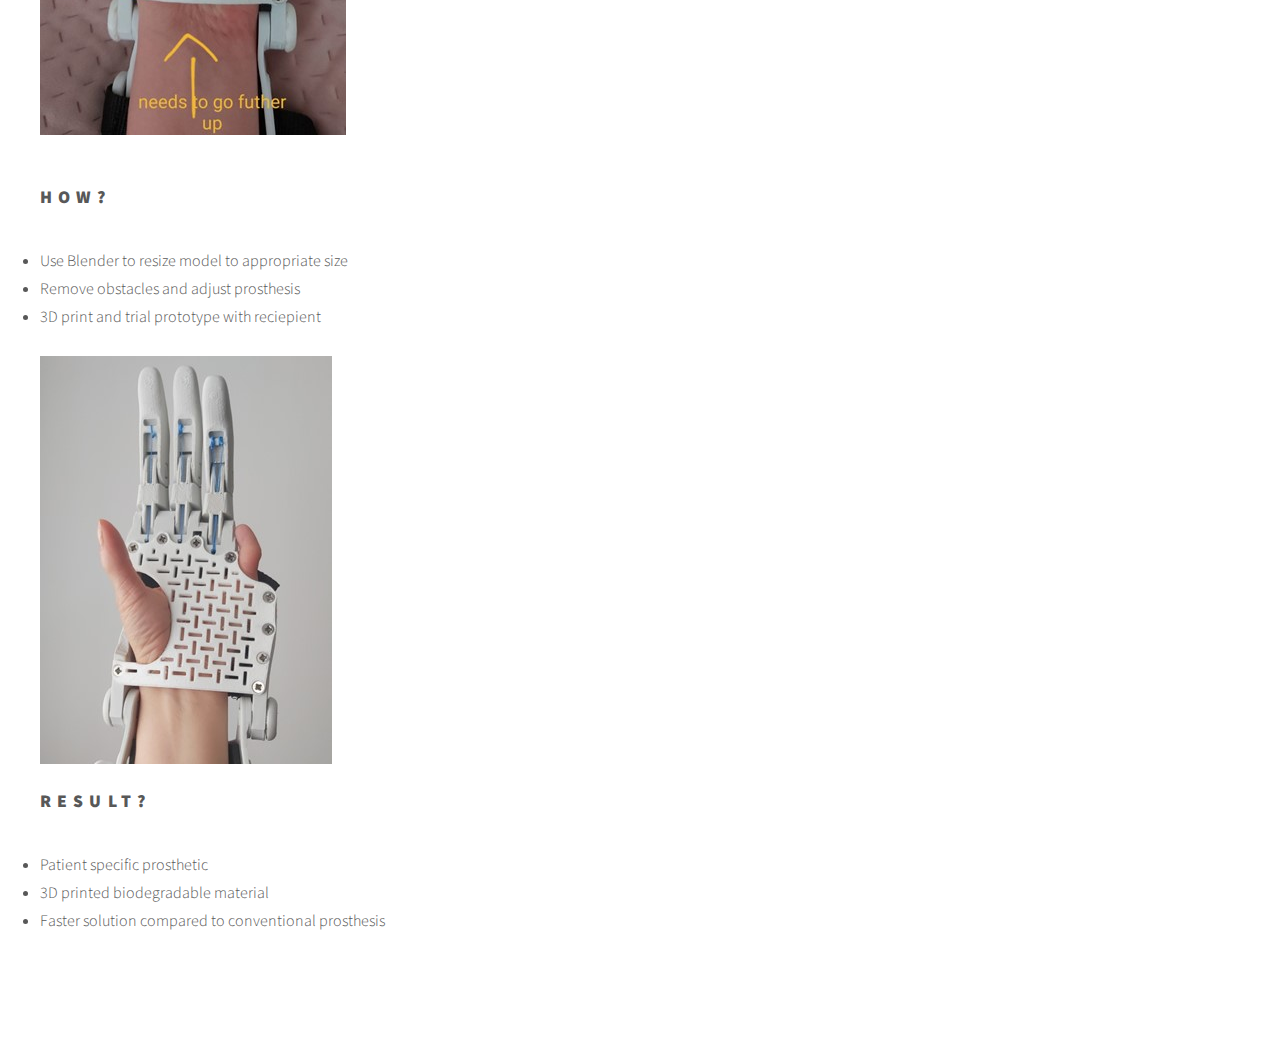
<file: generic4.html>
<!DOCTYPE html>
<!--
	Phantom by HTML5 UP
	html5up.net | @ajlkn
	Free for personal and commercial use under the CCA 3.0 license (html5up.net/license)
-->
<html>
  <head>
    <title>Special needs walker</title>
    <meta charset="utf-8" />
    <meta
      name="viewport"
      content="width=device-width, initial-scale=1, user-scalable=no"
    />
    <link rel="stylesheet" href="assets/css/main.css" />
    <noscript
      ><link rel="stylesheet" href="assets/css/noscript.css"
    /></noscript>
  </head>
  <body class="is-preload">
    <!-- Wrapper -->
    <div id="wrapper">
      <!-- Header -->
      <header id="header">
        <div class="inner">
          <!-- Logo -->
          <span class="logo"> Upper Limb Prosthetic</span>
          </a>

          <!-- Nav -->
          
        </div>
      </header>

      <!-- Menu -->
      <nav id="menu">
        <h2>Menu</h2>
        <ul>
          <li><a href="index.html">Home</a></li>
          <li><a href="generic.html">Ipsum veroeros</a></li>
          <li><a href="generic.html">Tempus etiam</a></li>
          <li><a href="generic.html">Consequat dolor</a></li>
          <li><a href="elements.html">Elements</a></li>
        </ul>
      </nav>

      <!-- Main -->
      <div id="main">
        <div class="inner" style="overflow: hidden; display: inline-block;">
          <h1>Description</h1>
          <span class="image"><img src="images/ULP1.png" alt="" 
		
			/></span>
          <h2>What?</h2>
			<p>
            <li>Modify the Phoenix-V2 hand to suit patient specific deformity</li>
			<li>Ensure comfortabililty for user</li>
			<li>Maintain smooth motion and use of prosthesis</li>
          </p>
			<span class="image"><img src="images/ULP2.jpg" alt="" style="padding-bottom: 50px;" />
         
				<h2>How?</h2>
		 <li>Use Blender to resize model to appropriate size</li>
			<li>Remove obstacles and adjust prosthesis</li>
			<li>3D print and trial prototype with reciepient</li>
			<span class="Image"><img src="images/ULP.jpg" alt="" style="padding-top: 25px; padding-bottom: 25px;" />
			<h2>Result?</h2>
			<li>Patient specific prosthetic</li>
			<li>3D printed biodegradable material</li>
			<li>Faster solution compared to conventional prosthesis</li>
        </div>
      </div>

      <!-- Footer -->
      
    </div>

    <!-- Scripts -->
    <script src="assets/js/jquery.min.js"></script>
    <script src="assets/js/browser.min.js"></script>
    <script src="assets/js/breakpoints.min.js"></script>
    <script src="assets/js/util.js"></script>
    <script src="assets/js/main.js"></script>
  </body>
</html>
</file>
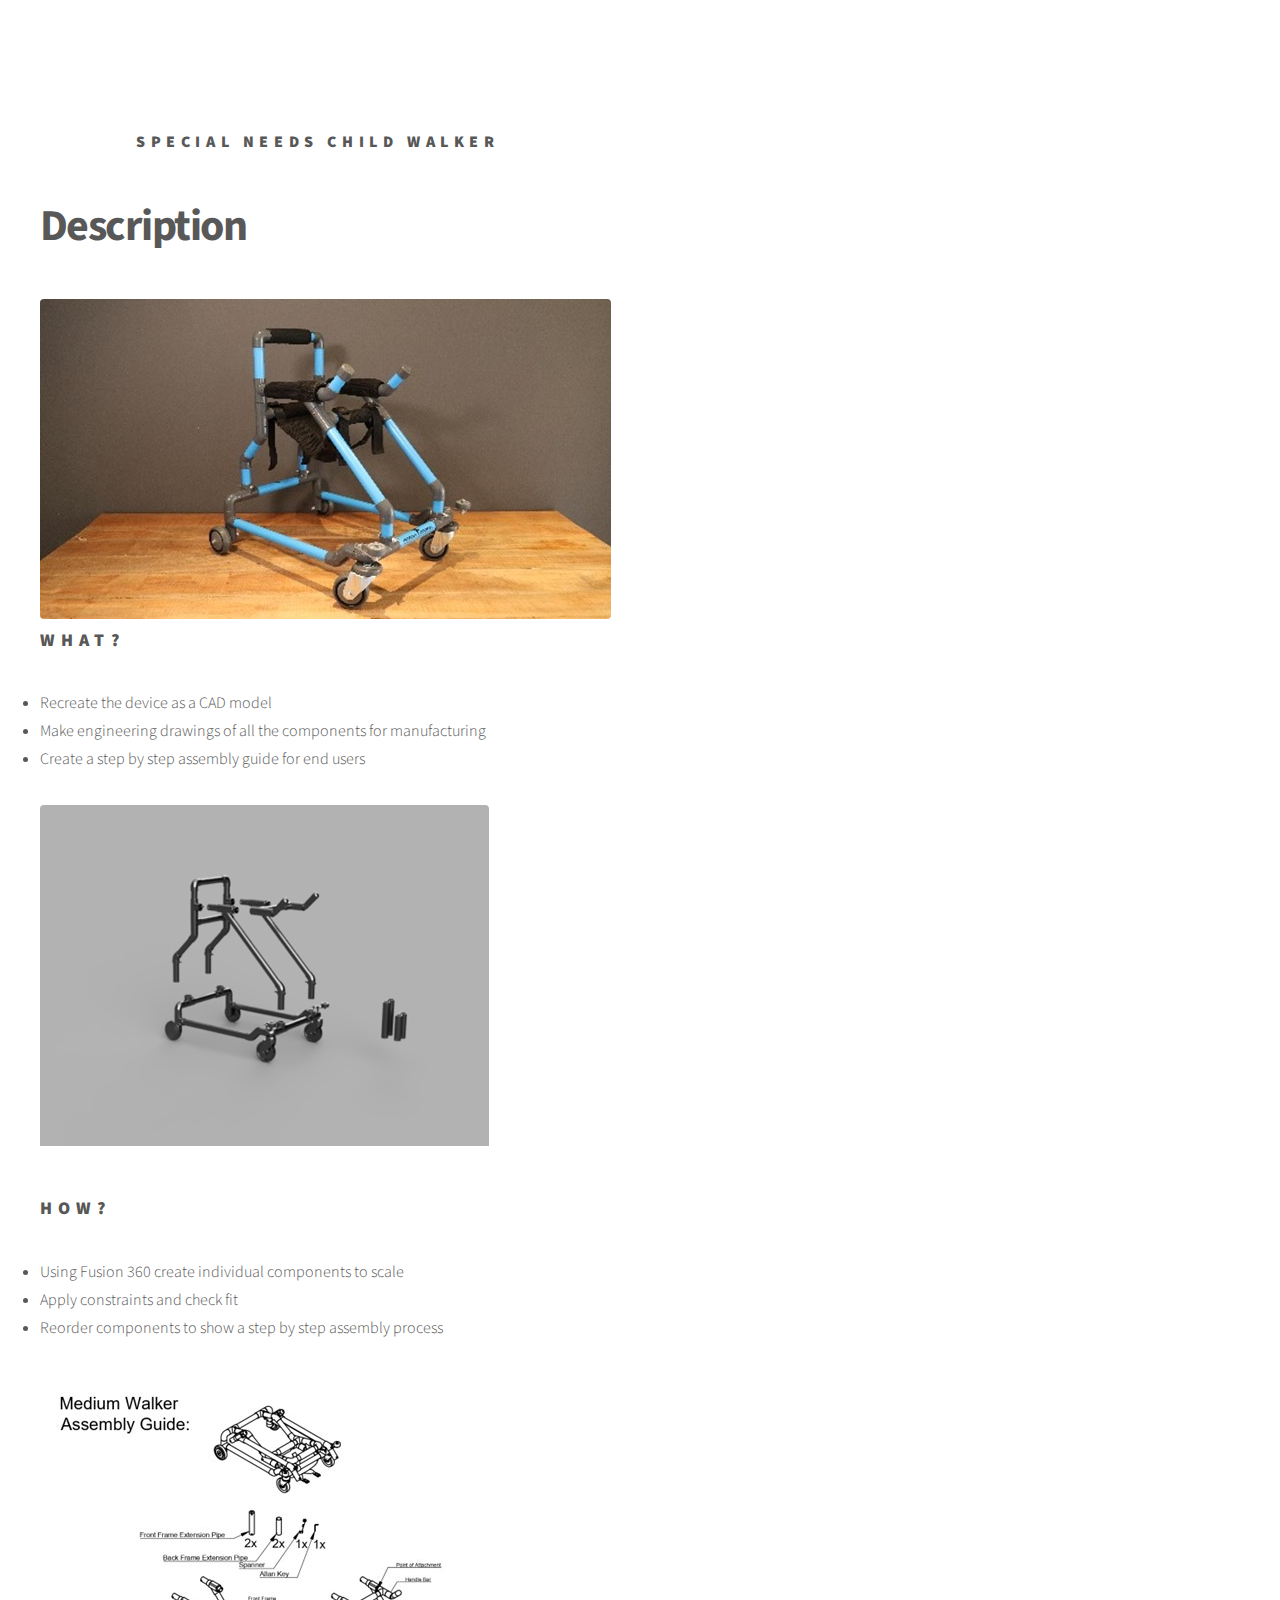
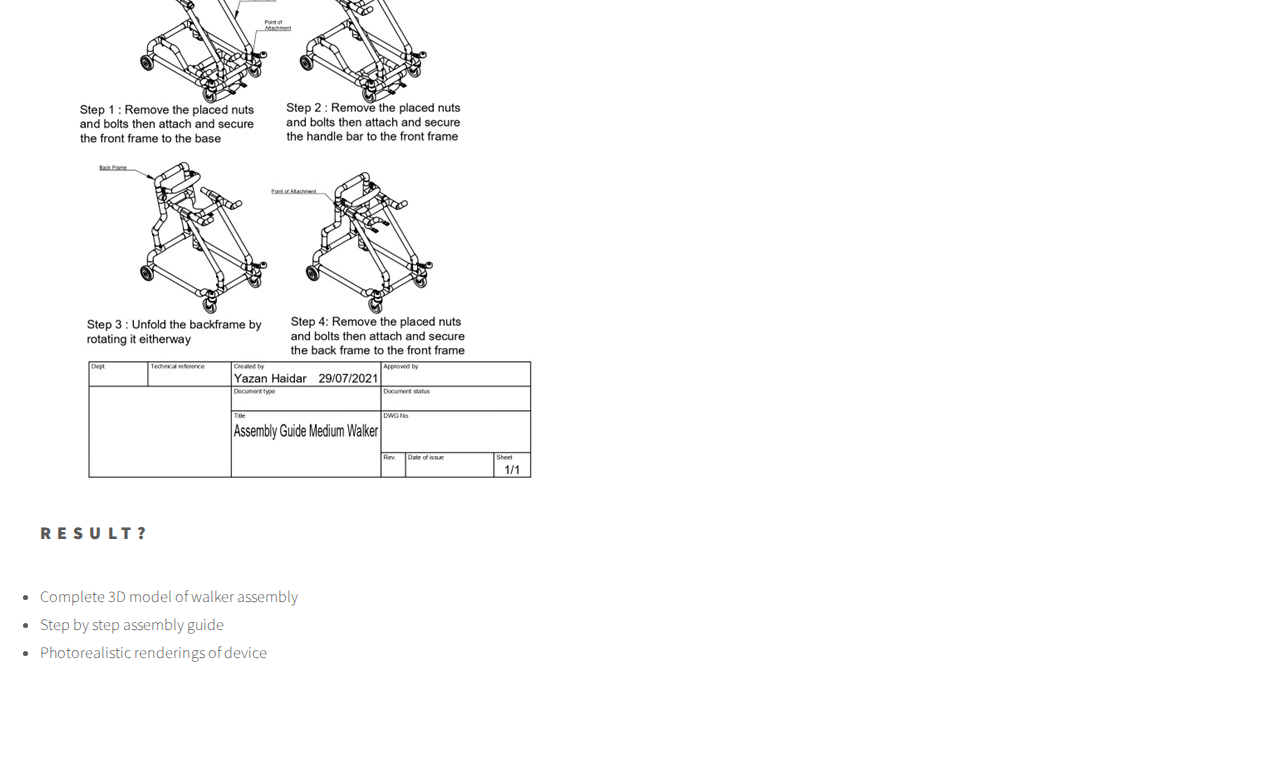
<file: generic5.html>
<!DOCTYPE html>
<!--
	Phantom by HTML5 UP
	html5up.net | @ajlkn
	Free for personal and commercial use under the CCA 3.0 license (html5up.net/license)
-->
<html>
  <head>
    <title>Special needs child walker</title>
    <meta charset="utf-8" />
    <meta
      name="viewport"
      content="width=device-width, initial-scale=1, user-scalable=no"
    />
    <link rel="stylesheet" href="assets/css/main.css" />
    <noscript
      ><link rel="stylesheet" href="assets/css/noscript.css"
    /></noscript>
  </head>
  <body class="is-preload">
    <!-- Wrapper -->
    <div id="wrapper">
      <!-- Header -->
      <header id="header">
        <div class="inner">
          <!-- Logo -->
          <span class="logo"> Special needs child walker</span>
          </a>

          <!-- Nav -->
          
        </div>
      </header>

      <!-- Menu -->
      <nav id="menu">
        <h2>Menu</h2>
        <ul>
          <li><a href="index.html">Home</a></li>
          <li><a href="generic.html">Ipsum veroeros</a></li>
          <li><a href="generic.html">Tempus etiam</a></li>
          <li><a href="generic.html">Consequat dolor</a></li>
          <li><a href="elements.html">Elements</a></li>
        </ul>
      </nav>

      <!-- Main -->
      <div id="main">
        <div class="inner" style="overflow: hidden; display: inline-block;">
          <h1>Description</h1>
          <span class="image"><img src="images/W1.JPG" alt="" 
		
			/></span>
          <h2>What?</h2>
			<p>
            <li>Recreate the device as a CAD model</li>
			<li>Make engineering drawings of all the components for manufacturing</li>
			<li>Create a step by step assembly guide for end users</li>
          </p>
			<span class="image"><img src="images/W2.png" alt="" style="padding-bottom: 50px;" />
         
				<h2>How?</h2>
		 <li>Using Fusion 360 create individual components to scale</li>
			<li>Apply constraints and check fit</li>
			<li>Reorder components to show a step by step assembly process</li>
			<span class="Image"><img src="images/W3.jpg" alt="" style="padding-top: 25px; padding-bottom: 25px;" />
			<h2>Result?</h2>
			<li>Complete 3D model of walker assembly</li>
			<li>Step by step assembly guide</li>
			<li>Photorealistic renderings of device</li>
        </div>
      </div>

      <!-- Footer -->
      
    </div>

    <!-- Scripts -->
    <script src="assets/js/jquery.min.js"></script>
    <script src="assets/js/browser.min.js"></script>
    <script src="assets/js/breakpoints.min.js"></script>
    <script src="assets/js/util.js"></script>
    <script src="assets/js/main.js"></script>
  </body>
</html>
</file>
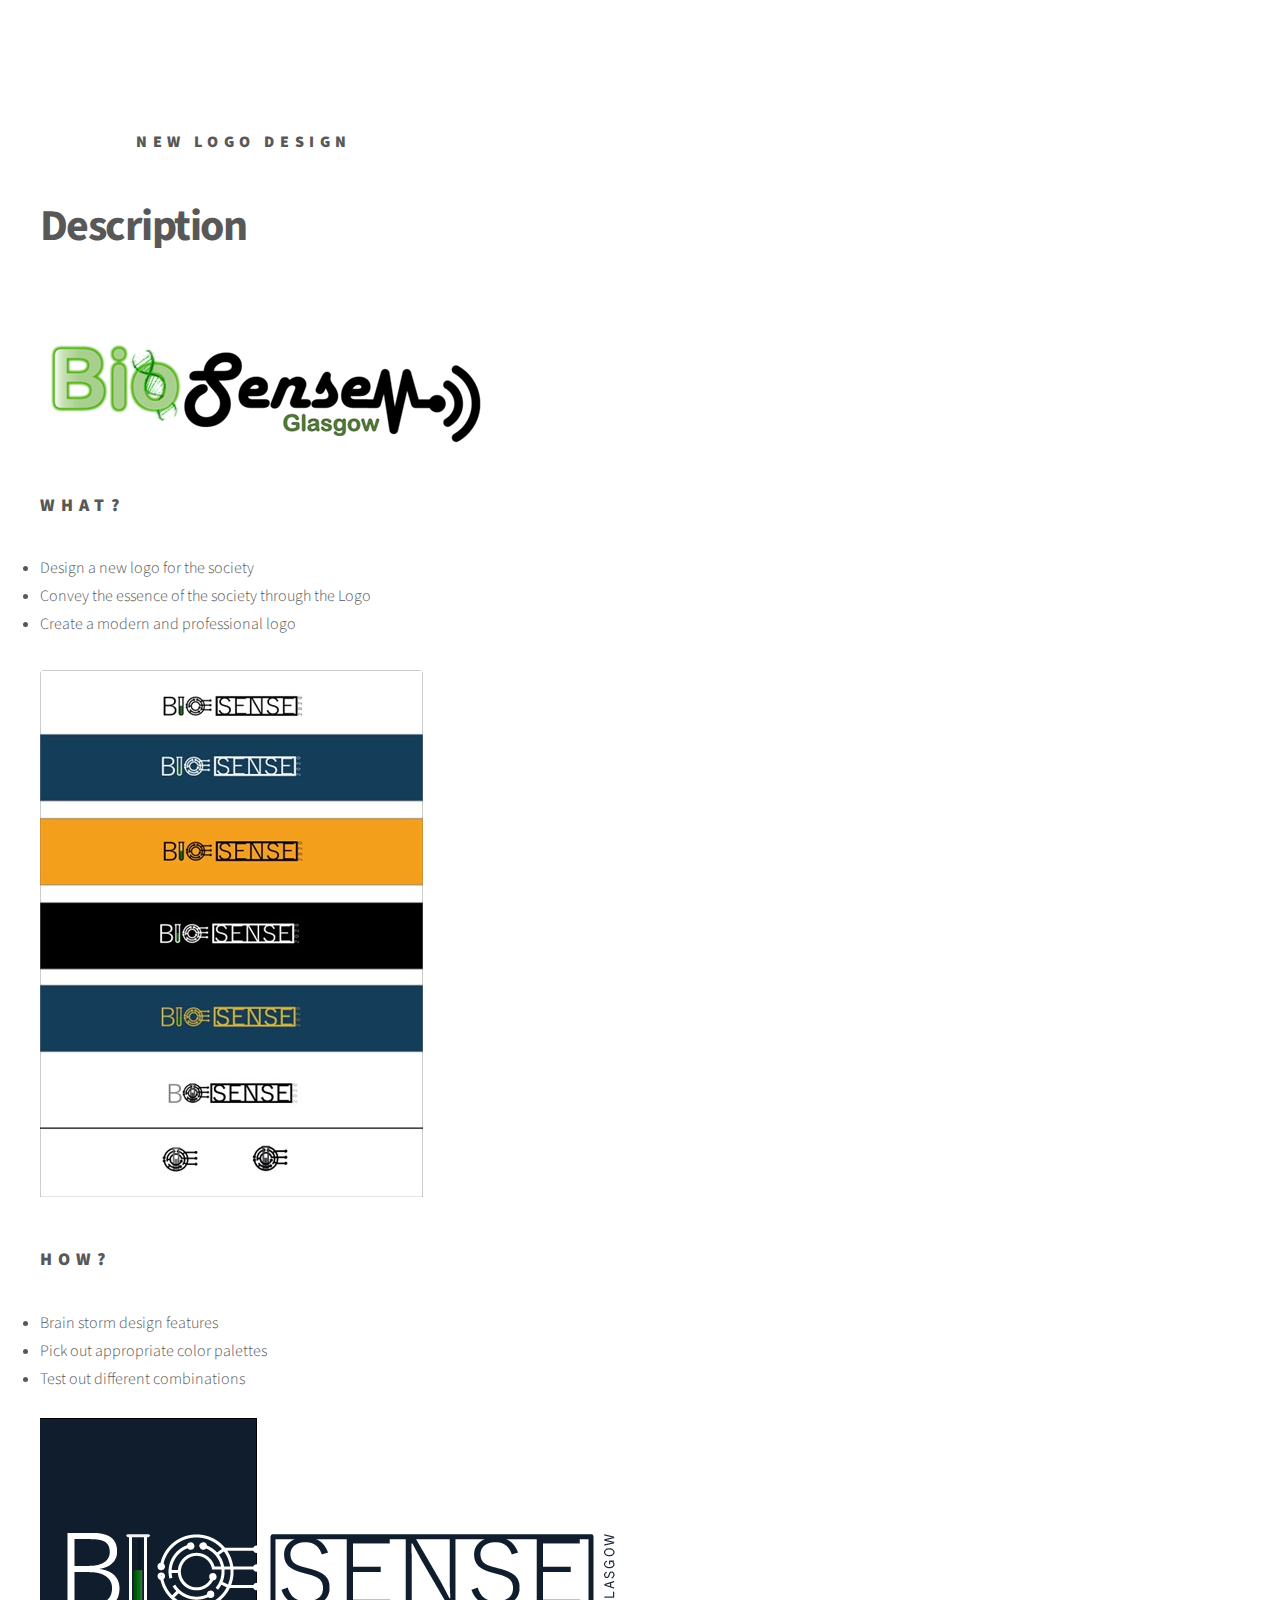
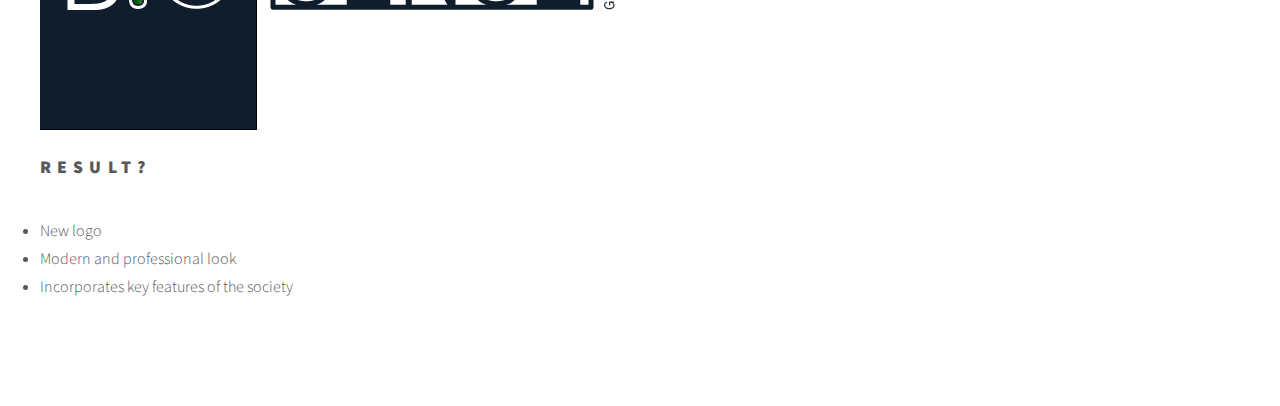
<file: generic6.html>
<!DOCTYPE html>
<!--
	Phantom by HTML5 UP
	html5up.net | @ajlkn
	Free for personal and commercial use under the CCA 3.0 license (html5up.net/license)
-->
<html>
  <head>
    <title>New Logo design</title>
    <meta charset="utf-8" />
    <meta
      name="viewport"
      content="width=device-width, initial-scale=1, user-scalable=no"
    />
    <link rel="stylesheet" href="assets/css/main.css" />
    <noscript
      ><link rel="stylesheet" href="assets/css/noscript.css"
    /></noscript>
  </head>
  <body class="is-preload">
    <!-- Wrapper -->
    <div id="wrapper">
      <!-- Header -->
      <header id="header">
        <div class="inner">
          <!-- Logo -->
          <span class="logo"> New logo design</span>
          </a>

          <!-- Nav -->
          
        </div>
      </header>

      <!-- Menu -->
      <nav id="menu">
        <h2>Menu</h2>
        <ul>
          <li><a href="index.html">Home</a></li>
          <li><a href="generic.html">Ipsum veroeros</a></li>
          <li><a href="generic.html">Tempus etiam</a></li>
          <li><a href="generic.html">Consequat dolor</a></li>
          <li><a href="elements.html">Elements</a></li>
        </ul>
      </nav>

      <!-- Main -->
      <div id="main">
        <div class="inner" style="overflow: hidden; display: inline-block;">
          <h1>Description</h1>
          <span class="image"><img src="images/BL1.png" alt="" 
		
			/></span>
          <h2>What?</h2>
			<p>
            <li>Design a new logo for the society</li>
			<li>Convey the essence of the society through the Logo</li>
			<li>Create a modern and professional logo </li>
          </p>
			<span class="image"><img src="images/BL2.jpg" alt="" style="padding-bottom: 50px;" />
         
				<h2>How?</h2>
		 <li>Brain storm design features</li>
			<li>Pick out appropriate color palettes</li>
			<li>Test out different combinations</li>
			<span class="Image"><img src="images/BL.png" alt="" style="padding-top: 25px; padding-bottom: 25px;" />
			<h2>Result?</h2>
			<li>New logo</li>
			<li>Modern and professional look</li>
			<li>Incorporates key features of the society</li>
        </div>
      </div>

      <!-- Footer -->
      
    </div>

    <!-- Scripts -->
    <script src="assets/js/jquery.min.js"></script>
    <script src="assets/js/browser.min.js"></script>
    <script src="assets/js/breakpoints.min.js"></script>
    <script src="assets/js/util.js"></script>
    <script src="assets/js/main.js"></script>
  </body>
</html>
</file>
<file: assets/css/noscript.css>
/*
	Phantom by HTML5 UP
	html5up.net | @ajlkn
	Free for personal and commercial use under the CCA 3.0 license (html5up.net/license)
*/

/* Tiles */

	body.is-preload .tiles article {
		-moz-transform: none;
		-webkit-transform: none;
		-ms-transform: none;
		transform: none;
		opacity: 1;
	}
</file>
<file: assets/css/main.css>
@import url(fontawesome-all.min.css);
@import url("https://fonts.googleapis.com/css?family=Source+Sans+Pro:300,700,900");

/*
	Phantom by HTML5 UP
	html5up.net | @ajlkn
	Free for personal and commercial use under the CCA 3.0 license (html5up.net/license)
*/

html, body, div, span, applet, object,
iframe, h1, h2, h3, h4, h5, h6, p, blockquote,
pre, a, abbr, acronym, address, big, cite,
code, del, dfn, em, img, ins, kbd, q, s, samp,
small, strike, strong, sub, sup, tt, var, b,
u, i, center, dl, dt, dd, ol, ul, li, fieldset,
form, label, legend, table, caption, tbody,
tfoot, thead, tr, th, td, article, aside,
canvas, details, embed, figure, figcaption,
footer, header, hgroup, menu, nav, output, ruby,
section, summary, time, mark, audio, video {
	margin: 0;
	padding: 0;
	border: 0;
	font-size: 100%;
	font: inherit;
	vertical-align: baseline;}

article, aside, details, figcaption, figure,
footer, header, hgroup, menu, nav, section {
	display: block;}

body {
	line-height: 1;
}

ol, ul {
	list-style: none;
}

blockquote, q {
	quotes: none;
}

	blockquote:before, blockquote:after, q:before, q:after {
		content: '';
		content: none;
	}

table {
	border-collapse: collapse;
	border-spacing: 0;
}

body {
	-webkit-text-size-adjust: none;
}

mark {
	background-color: transparent;
	color: inherit;
}

input::-moz-focus-inner {
	border: 0;
	padding: 0;
}

input, select, textarea {
	-moz-appearance: none;
	-webkit-appearance: none;
	-ms-appearance: none;
	appearance: none;
}

/* Basic */

	@-ms-viewport {
		width: device-width;
	}

	body {
		-ms-overflow-style: scrollbar;
	}

	@media screen and (max-width: 480px) {

		html, body {
			min-width: 320px;
		}

	}

	html {
		box-sizing: border-box;
	}

	*, *:before, *:after {
		box-sizing: inherit;
	}

	body {
		background: #ffffff;
	}

		body.is-preload *, body.is-preload *:before, body.is-preload *:after {
			-moz-animation: none !important;
			-webkit-animation: none !important;
			-ms-animation: none !important;
			animation: none !important;
			-moz-transition: none !important;
			-webkit-transition: none !important;
			-ms-transition: none !important;
			transition: none !important;
		}

/* Type */

	body, input, select, textarea {
		color: #585858;
		font-family: "Source Sans Pro", Helvetica, sans-serif;
		font-size: 16pt;
		font-weight: 300;
		line-height: 1.75;
	}

		@media screen and (max-width: 1680px) {

			body, input, select, textarea {
				font-size: 14pt;
			}

		}

		@media screen and (max-width: 1280px) {

			body, input, select, textarea {
				font-size: 12pt;
			}

		}

	a {
		-moz-transition: border-bottom-color 0.2s ease, color 0.2s ease;
		-webkit-transition: border-bottom-color 0.2s ease, color 0.2s ease;
		-ms-transition: border-bottom-color 0.2s ease, color 0.2s ease;
		transition: border-bottom-color 0.2s ease, color 0.2s ease;
		text-decoration: none;
		color: #585858;
		border-bottom: dotted 1px rgba(88, 88, 88, 0.5);
	}

		a:hover {
			border-bottom-color: transparent;
			color: #f2849e !important;
		}

	strong, b {
		font-weight: 900;
	}

	em, i {
		font-style: italic;
	}

	p {
		margin: 0 0 2em 0;
	}

	h1 {
		font-size: 2.75em;
		font-weight: 700;
		line-height: 1.3;
		margin: 0 0 1em 0;
		letter-spacing: -0.035em;
	}

		h1 a {
			color: inherit;
		}

		@media screen and (max-width: 736px) {

			h1 {
				font-size: 2em;
				margin: 0 0 1em 0;
			}

		}

		@media screen and (max-width: 360px) {

			h1 {
				font-size: 1.75em;
			}

		}

	h2, h3, h4, h5, h6 {
		font-weight: 900;
		line-height: 1.5;
		margin: 0 0 2em 0;
		text-transform: uppercase;
		letter-spacing: 0.35em;
	}

		h2 a, h3 a, h4 a, h5 a, h6 a {
			color: inherit;
		}

	h2 {
		font-size: 1.1em;
	}

	h3 {
		font-size: 1em;
	}

	h4 {
		font-size: 0.8em;
	}

	h5 {
		font-size: 0.8em;
	}

	h6 {
		font-size: 0.8em;
	}

	@media screen and (max-width: 980px) {

		h1 br, h2 br, h3 br, h4 br, h5 br, h6 br {
			display: none;
		}

	}

	@media screen and (max-width: 736px) {

		h2 {
			font-size: 1em;
		}

		h3 {
			font-size: 0.8em;
		}

	}

	sub {
		font-size: 0.8em;
		position: relative;
		top: 0.5em;
	}

	sup {
		font-size: 0.8em;
		position: relative;
		top: -0.5em;
	}

	blockquote {
		border-left: solid 4px #c9c9c9;
		font-style: italic;
		margin: 0 0 2em 0;
		padding: 0.5em 0 0.5em 2em;
	}

	code {
		background: rgba(144, 144, 144, 0.075);
		border-radius: 4px;
		border: solid 1px #c9c9c9;
		font-family: "Courier New", monospace;
		font-size: 0.9em;
		margin: 0 0.25em;
		padding: 0.25em 0.65em;
	}

	pre {
		-webkit-overflow-scrolling: touch;
		font-family: "Courier New", monospace;
		font-size: 0.9em;
		margin: 0 0 2em 0;
	}

		pre code {
			display: block;
			line-height: 1.75;
			padding: 1em 1.5em;
			overflow-x: auto;
		}

	hr {
		border: 0;
		border-bottom: solid 1px #c9c9c9;
		margin: 2em 0;
	}

		hr.major {
			margin: 3em 0;
		}

	.align-left {
		text-align: left;
	}

	.align-center {
		text-align: center;
	}

	.align-right {
		text-align: right;
	}

/* Row */

	.row {
		display: flex;
		flex-wrap: wrap;
		box-sizing: border-box;
		align-items: stretch;
	}

		.row > * {
			box-sizing: border-box;
		}

		.row.gtr-uniform > * > :last-child {
			margin-bottom: 0;
		}

		.row.aln-left {
			justify-content: flex-start;
		}

		.row.aln-center {
			justify-content: center;
		}

		.row.aln-right {
			justify-content: flex-end;
		}

		.row.aln-top {
			align-items: flex-start;
		}

		.row.aln-middle {
			align-items: center;
		}

		.row.aln-bottom {
			align-items: flex-end;
		}

		.row > .imp {
			order: -1;
		}

		.row > .col-1 {
			width: 8.33333%;
		}

		.row > .off-1 {
			margin-left: 8.33333%;
		}

		.row > .col-2 {
			width: 16.66667%;
		}

		.row > .off-2 {
			margin-left: 16.66667%;
		}

		.row > .col-3 {
			width: 25%;
		}

		.row > .off-3 {
			margin-left: 25%;
		}

		.row > .col-4 {
			width: 33.33333%;
		}

		.row > .off-4 {
			margin-left: 33.33333%;
		}

		.row > .col-5 {
			width: 41.66667%;
		}

		.row > .off-5 {
			margin-left: 41.66667%;
		}

		.row > .col-6 {
			width: 50%;
		}

		.row > .off-6 {
			margin-left: 50%;
		}

		.row > .col-7 {
			width: 58.33333%;
		}

		.row > .off-7 {
			margin-left: 58.33333%;
		}

		.row > .col-8 {
			width: 66.66667%;
		}

		.row > .off-8 {
			margin-left: 66.66667%;
		}

		.row > .col-9 {
			width: 75%;
		}

		.row > .off-9 {
			margin-left: 75%;
		}

		.row > .col-10 {
			width: 83.33333%;
		}

		.row > .off-10 {
			margin-left: 83.33333%;
		}

		.row > .col-11 {
			width: 91.66667%;
		}

		.row > .off-11 {
			margin-left: 91.66667%;
		}

		.row > .col-12 {
			width: 100%;
		}

		.row > .off-12 {
			margin-left: 100%;
		}

		.row.gtr-0 {
			margin-top: 0;
			margin-left: 0em;
		}

			.row.gtr-0 > * {
				padding: 0 0 0 0em;
			}

			.row.gtr-0.gtr-uniform {
				margin-top: 0em;
			}

				.row.gtr-0.gtr-uniform > * {
					padding-top: 0em;
				}

		.row.gtr-25 {
			margin-top: 0;
			margin-left: -0.5em;
		}

			.row.gtr-25 > * {
				padding: 0 0 0 0.5em;
			}

			.row.gtr-25.gtr-uniform {
				margin-top: -0.5em;
			}

				.row.gtr-25.gtr-uniform > * {
					padding-top: 0.5em;
				}

		.row.gtr-50 {
			margin-top: 0;
			margin-left: -1em;
		}

			.row.gtr-50 > * {
				padding: 0 0 0 1em;
			}

			.row.gtr-50.gtr-uniform {
				margin-top: -1em;
			}

				.row.gtr-50.gtr-uniform > * {
					padding-top: 1em;
				}

		.row {
			margin-top: 0;
			margin-left: -2em;
		}

			.row > * {
				padding: 0 0 0 2em;
			}

			.row.gtr-uniform {
				margin-top: -2em;
			}

				.row.gtr-uniform > * {
					padding-top: 2em;
				}

		.row.gtr-150 {
			margin-top: 0;
			margin-left: -3em;
		}

			.row.gtr-150 > * {
				padding: 0 0 0 3em;
			}

			.row.gtr-150.gtr-uniform {
				margin-top: -3em;
			}

				.row.gtr-150.gtr-uniform > * {
					padding-top: 3em;
				}

		.row.gtr-200 {
			margin-top: 0;
			margin-left: -4em;
		}

			.row.gtr-200 > * {
				padding: 0 0 0 4em;
			}

			.row.gtr-200.gtr-uniform {
				margin-top: -4em;
			}

				.row.gtr-200.gtr-uniform > * {
					padding-top: 4em;
				}

		@media screen and (max-width: 1680px) {

			.row {
				display: flex;
				flex-wrap: wrap;
				box-sizing: border-box;
				align-items: stretch;
			}

				.row > * {
					box-sizing: border-box;
				}

				.row.gtr-uniform > * > :last-child {
					margin-bottom: 0;
				}

				.row.aln-left {
					justify-content: flex-start;
				}

				.row.aln-center {
					justify-content: center;
				}

				.row.aln-right {
					justify-content: flex-end;
				}

				.row.aln-top {
					align-items: flex-start;
				}

				.row.aln-middle {
					align-items: center;
				}

				.row.aln-bottom {
					align-items: flex-end;
				}

				.row > .imp-xlarge {
					order: -1;
				}

				.row > .col-1-xlarge {
					width: 8.33333%;
				}

				.row > .off-1-xlarge {
					margin-left: 8.33333%;
				}

				.row > .col-2-xlarge {
					width: 16.66667%;
				}

				.row > .off-2-xlarge {
					margin-left: 16.66667%;
				}

				.row > .col-3-xlarge {
					width: 25%;
				}

				.row > .off-3-xlarge {
					margin-left: 25%;
				}

				.row > .col-4-xlarge {
					width: 33.33333%;
				}

				.row > .off-4-xlarge {
					margin-left: 33.33333%;
				}

				.row > .col-5-xlarge {
					width: 41.66667%;
				}

				.row > .off-5-xlarge {
					margin-left: 41.66667%;
				}

				.row > .col-6-xlarge {
					width: 50%;
				}

				.row > .off-6-xlarge {
					margin-left: 50%;
				}

				.row > .col-7-xlarge {
					width: 58.33333%;
				}

				.row > .off-7-xlarge {
					margin-left: 58.33333%;
				}

				.row > .col-8-xlarge {
					width: 66.66667%;
				}

				.row > .off-8-xlarge {
					margin-left: 66.66667%;
				}

				.row > .col-9-xlarge {
					width: 75%;
				}

				.row > .off-9-xlarge {
					margin-left: 75%;
				}

				.row > .col-10-xlarge {
					width: 83.33333%;
				}

				.row > .off-10-xlarge {
					margin-left: 83.33333%;
				}

				.row > .col-11-xlarge {
					width: 91.66667%;
				}

				.row > .off-11-xlarge {
					margin-left: 91.66667%;
				}

				.row > .col-12-xlarge {
					width: 100%;
				}

				.row > .off-12-xlarge {
					margin-left: 100%;
				}

				.row.gtr-0 {
					margin-top: 0;
					margin-left: 0em;
				}

					.row.gtr-0 > * {
						padding: 0 0 0 0em;
					}

					.row.gtr-0.gtr-uniform {
						margin-top: 0em;
					}

						.row.gtr-0.gtr-uniform > * {
							padding-top: 0em;
						}

				.row.gtr-25 {
					margin-top: 0;
					margin-left: -0.5em;
				}

					.row.gtr-25 > * {
						padding: 0 0 0 0.5em;
					}

					.row.gtr-25.gtr-uniform {
						margin-top: -0.5em;
					}

						.row.gtr-25.gtr-uniform > * {
							padding-top: 0.5em;
						}

				.row.gtr-50 {
					margin-top: 0;
					margin-left: -1em;
				}

					.row.gtr-50 > * {
						padding: 0 0 0 1em;
					}

					.row.gtr-50.gtr-uniform {
						margin-top: -1em;
					}

						.row.gtr-50.gtr-uniform > * {
							padding-top: 1em;
						}

				.row {
					margin-top: 0;
					margin-left: -2em;
				}

					.row > * {
						padding: 0 0 0 2em;
					}

					.row.gtr-uniform {
						margin-top: -2em;
					}

						.row.gtr-uniform > * {
							padding-top: 2em;
						}

				.row.gtr-150 {
					margin-top: 0;
					margin-left: -3em;
				}

					.row.gtr-150 > * {
						padding: 0 0 0 3em;
					}

					.row.gtr-150.gtr-uniform {
						margin-top: -3em;
					}

						.row.gtr-150.gtr-uniform > * {
							padding-top: 3em;
						}

				.row.gtr-200 {
					margin-top: 0;
					margin-left: -4em;
				}

					.row.gtr-200 > * {
						padding: 0 0 0 4em;
					}

					.row.gtr-200.gtr-uniform {
						margin-top: -4em;
					}

						.row.gtr-200.gtr-uniform > * {
							padding-top: 4em;
						}

		}

		@media screen and (max-width: 1280px) {

			.row {
				display: flex;
				flex-wrap: wrap;
				box-sizing: border-box;
				align-items: stretch;
			}

				.row > * {
					box-sizing: border-box;
				}

				.row.gtr-uniform > * > :last-child {
					margin-bottom: 0;
				}

				.row.aln-left {
					justify-content: flex-start;
				}

				.row.aln-center {
					justify-content: center;
				}

				.row.aln-right {
					justify-content: flex-end;
				}

				.row.aln-top {
					align-items: flex-start;
				}

				.row.aln-middle {
					align-items: center;
				}

				.row.aln-bottom {
					align-items: flex-end;
				}

				.row > .imp-large {
					order: -1;
				}

				.row > .col-1-large {
					width: 8.33333%;
				}

				.row > .off-1-large {
					margin-left: 8.33333%;
				}

				.row > .col-2-large {
					width: 16.66667%;
				}

				.row > .off-2-large {
					margin-left: 16.66667%;
				}

				.row > .col-3-large {
					width: 25%;
				}

				.row > .off-3-large {
					margin-left: 25%;
				}

				.row > .col-4-large {
					width: 33.33333%;
				}

				.row > .off-4-large {
					margin-left: 33.33333%;
				}

				.row > .col-5-large {
					width: 41.66667%;
				}

				.row > .off-5-large {
					margin-left: 41.66667%;
				}

				.row > .col-6-large {
					width: 50%;
				}

				.row > .off-6-large {
					margin-left: 50%;
				}

				.row > .col-7-large {
					width: 58.33333%;
				}

				.row > .off-7-large {
					margin-left: 58.33333%;
				}

				.row > .col-8-large {
					width: 66.66667%;
				}

				.row > .off-8-large {
					margin-left: 66.66667%;
				}

				.row > .col-9-large {
					width: 75%;
				}

				.row > .off-9-large {
					margin-left: 75%;
				}

				.row > .col-10-large {
					width: 83.33333%;
				}

				.row > .off-10-large {
					margin-left: 83.33333%;
				}

				.row > .col-11-large {
					width: 91.66667%;
				}

				.row > .off-11-large {
					margin-left: 91.66667%;
				}

				.row > .col-12-large {
					width: 100%;
				}

				.row > .off-12-large {
					margin-left: 100%;
				}

				.row.gtr-0 {
					margin-top: 0;
					margin-left: 0em;
				}

					.row.gtr-0 > * {
						padding: 0 0 0 0em;
					}

					.row.gtr-0.gtr-uniform {
						margin-top: 0em;
					}

						.row.gtr-0.gtr-uniform > * {
							padding-top: 0em;
						}

				.row.gtr-25 {
					margin-top: 0;
					margin-left: -0.5em;
				}

					.row.gtr-25 > * {
						padding: 0 0 0 0.5em;
					}

					.row.gtr-25.gtr-uniform {
						margin-top: -0.5em;
					}

						.row.gtr-25.gtr-uniform > * {
							padding-top: 0.5em;
						}

				.row.gtr-50 {
					margin-top: 0;
					margin-left: -1em;
				}

					.row.gtr-50 > * {
						padding: 0 0 0 1em;
					}

					.row.gtr-50.gtr-uniform {
						margin-top: -1em;
					}

						.row.gtr-50.gtr-uniform > * {
							padding-top: 1em;
						}

				.row {
					margin-top: 0;
					margin-left: -2em;
				}

					.row > * {
						padding: 0 0 0 2em;
					}

					.row.gtr-uniform {
						margin-top: -2em;
					}

						.row.gtr-uniform > * {
							padding-top: 2em;
						}

				.row.gtr-150 {
					margin-top: 0;
					margin-left: -3em;
				}

					.row.gtr-150 > * {
						padding: 0 0 0 3em;
					}

					.row.gtr-150.gtr-uniform {
						margin-top: -3em;
					}

						.row.gtr-150.gtr-uniform > * {
							padding-top: 3em;
						}

				.row.gtr-200 {
					margin-top: 0;
					margin-left: -4em;
				}

					.row.gtr-200 > * {
						padding: 0 0 0 4em;
					}

					.row.gtr-200.gtr-uniform {
						margin-top: -4em;
					}

						.row.gtr-200.gtr-uniform > * {
							padding-top: 4em;
						}

		}

		@media screen and (max-width: 980px) {

			.row {
				display: flex;
				flex-wrap: wrap;
				box-sizing: border-box;
				align-items: stretch;
			}

				.row > * {
					box-sizing: border-box;
				}

				.row.gtr-uniform > * > :last-child {
					margin-bottom: 0;
				}

				.row.aln-left {
					justify-content: flex-start;
				}

				.row.aln-center {
					justify-content: center;
				}

				.row.aln-right {
					justify-content: flex-end;
				}

				.row.aln-top {
					align-items: flex-start;
				}

				.row.aln-middle {
					align-items: center;
				}

				.row.aln-bottom {
					align-items: flex-end;
				}

				.row > .imp-medium {
					order: -1;
				}

				.row > .col-1-medium {
					width: 8.33333%;
				}

				.row > .off-1-medium {
					margin-left: 8.33333%;
				}

				.row > .col-2-medium {
					width: 16.66667%;
				}

				.row > .off-2-medium {
					margin-left: 16.66667%;
				}

				.row > .col-3-medium {
					width: 25%;
				}

				.row > .off-3-medium {
					margin-left: 25%;
				}

				.row > .col-4-medium {
					width: 33.33333%;
				}

				.row > .off-4-medium {
					margin-left: 33.33333%;
				}

				.row > .col-5-medium {
					width: 41.66667%;
				}

				.row > .off-5-medium {
					margin-left: 41.66667%;
				}

				.row > .col-6-medium {
					width: 50%;
				}

				.row > .off-6-medium {
					margin-left: 50%;
				}

				.row > .col-7-medium {
					width: 58.33333%;
				}

				.row > .off-7-medium {
					margin-left: 58.33333%;
				}

				.row > .col-8-medium {
					width: 66.66667%;
				}

				.row > .off-8-medium {
					margin-left: 66.66667%;
				}

				.row > .col-9-medium {
					width: 75%;
				}

				.row > .off-9-medium {
					margin-left: 75%;
				}

				.row > .col-10-medium {
					width: 83.33333%;
				}

				.row > .off-10-medium {
					margin-left: 83.33333%;
				}

				.row > .col-11-medium {
					width: 91.66667%;
				}

				.row > .off-11-medium {
					margin-left: 91.66667%;
				}

				.row > .col-12-medium {
					width: 100%;
				}

				.row > .off-12-medium {
					margin-left: 100%;
				}

				.row.gtr-0 {
					margin-top: 0;
					margin-left: 0em;
				}

					.row.gtr-0 > * {
						padding: 0 0 0 0em;
					}

					.row.gtr-0.gtr-uniform {
						margin-top: 0em;
					}

						.row.gtr-0.gtr-uniform > * {
							padding-top: 0em;
						}

				.row.gtr-25 {
					margin-top: 0;
					margin-left: -0.375em;
				}

					.row.gtr-25 > * {
						padding: 0 0 0 0.375em;
					}

					.row.gtr-25.gtr-uniform {
						margin-top: -0.375em;
					}

						.row.gtr-25.gtr-uniform > * {
							padding-top: 0.375em;
						}

				.row.gtr-50 {
					margin-top: 0;
					margin-left: -0.75em;
				}

					.row.gtr-50 > * {
						padding: 0 0 0 0.75em;
					}

					.row.gtr-50.gtr-uniform {
						margin-top: -0.75em;
					}

						.row.gtr-50.gtr-uniform > * {
							padding-top: 0.75em;
						}

				.row {
					margin-top: 0;
					margin-left: -1.5em;
				}

					.row > * {
						padding: 0 0 0 1.5em;
					}

					.row.gtr-uniform {
						margin-top: -1.5em;
					}

						.row.gtr-uniform > * {
							padding-top: 1.5em;
						}

				.row.gtr-150 {
					margin-top: 0;
					margin-left: -2.25em;
				}

					.row.gtr-150 > * {
						padding: 0 0 0 2.25em;
					}

					.row.gtr-150.gtr-uniform {
						margin-top: -2.25em;
					}

						.row.gtr-150.gtr-uniform > * {
							padding-top: 2.25em;
						}

				.row.gtr-200 {
					margin-top: 0;
					margin-left: -3em;
				}

					.row.gtr-200 > * {
						padding: 0 0 0 3em;
					}

					.row.gtr-200.gtr-uniform {
						margin-top: -3em;
					}

						.row.gtr-200.gtr-uniform > * {
							padding-top: 3em;
						}

		}

		@media screen and (max-width: 736px) {

			.row {
				display: flex;
				flex-wrap: wrap;
				box-sizing: border-box;
				align-items: stretch;
			}

				.row > * {
					box-sizing: border-box;
				}

				.row.gtr-uniform > * > :last-child {
					margin-bottom: 0;
				}

				.row.aln-left {
					justify-content: flex-start;
				}

				.row.aln-center {
					justify-content: center;
				}

				.row.aln-right {
					justify-content: flex-end;
				}

				.row.aln-top {
					align-items: flex-start;
				}

				.row.aln-middle {
					align-items: center;
				}

				.row.aln-bottom {
					align-items: flex-end;
				}

				.row > .imp-small {
					order: -1;
				}

				.row > .col-1-small {
					width: 8.33333%;
				}

				.row > .off-1-small {
					margin-left: 8.33333%;
				}

				.row > .col-2-small {
					width: 16.66667%;
				}

				.row > .off-2-small {
					margin-left: 16.66667%;
				}

				.row > .col-3-small {
					width: 25%;
				}

				.row > .off-3-small {
					margin-left: 25%;
				}

				.row > .col-4-small {
					width: 33.33333%;
				}

				.row > .off-4-small {
					margin-left: 33.33333%;
				}

				.row > .col-5-small {
					width: 41.66667%;
				}

				.row > .off-5-small {
					margin-left: 41.66667%;
				}

				.row > .col-6-small {
					width: 50%;
				}

				.row > .off-6-small {
					margin-left: 50%;
				}

				.row > .col-7-small {
					width: 58.33333%;
				}

				.row > .off-7-small {
					margin-left: 58.33333%;
				}

				.row > .col-8-small {
					width: 66.66667%;
				}

				.row > .off-8-small {
					margin-left: 66.66667%;
				}

				.row > .col-9-small {
					width: 75%;
				}

				.row > .off-9-small {
					margin-left: 75%;
				}

				.row > .col-10-small {
					width: 83.33333%;
				}

				.row > .off-10-small {
					margin-left: 83.33333%;
				}

				.row > .col-11-small {
					width: 91.66667%;
				}

				.row > .off-11-small {
					margin-left: 91.66667%;
				}

				.row > .col-12-small {
					width: 100%;
				}

				.row > .off-12-small {
					margin-left: 100%;
				}

				.row.gtr-0 {
					margin-top: 0;
					margin-left: 0em;
				}

					.row.gtr-0 > * {
						padding: 0 0 0 0em;
					}

					.row.gtr-0.gtr-uniform {
						margin-top: 0em;
					}

						.row.gtr-0.gtr-uniform > * {
							padding-top: 0em;
						}

				.row.gtr-25 {
					margin-top: 0;
					margin-left: -0.25em;
				}

					.row.gtr-25 > * {
						padding: 0 0 0 0.25em;
					}

					.row.gtr-25.gtr-uniform {
						margin-top: -0.25em;
					}

						.row.gtr-25.gtr-uniform > * {
							padding-top: 0.25em;
						}

				.row.gtr-50 {
					margin-top: 0;
					margin-left: -0.5em;
				}

					.row.gtr-50 > * {
						padding: 0 0 0 0.5em;
					}

					.row.gtr-50.gtr-uniform {
						margin-top: -0.5em;
					}

						.row.gtr-50.gtr-uniform > * {
							padding-top: 0.5em;
						}

				.row {
					margin-top: 0;
					margin-left: -1em;
				}

					.row > * {
						padding: 0 0 0 1em;
					}

					.row.gtr-uniform {
						margin-top: -1em;
					}

						.row.gtr-uniform > * {
							padding-top: 1em;
						}

				.row.gtr-150 {
					margin-top: 0;
					margin-left: -1.5em;
				}

					.row.gtr-150 > * {
						padding: 0 0 0 1.5em;
					}

					.row.gtr-150.gtr-uniform {
						margin-top: -1.5em;
					}

						.row.gtr-150.gtr-uniform > * {
							padding-top: 1.5em;
						}

				.row.gtr-200 {
					margin-top: 0;
					margin-left: -2em;
				}

					.row.gtr-200 > * {
						padding: 0 0 0 2em;
					}

					.row.gtr-200.gtr-uniform {
						margin-top: -2em;
					}

						.row.gtr-200.gtr-uniform > * {
							padding-top: 2em;
						}

		}

		@media screen and (max-width: 480px) {

			.row {
				display: flex;
				flex-wrap: wrap;
				box-sizing: border-box;
				align-items: stretch;
			}

				.row > * {
					box-sizing: border-box;
				}

				.row.gtr-uniform > * > :last-child {
					margin-bottom: 0;
				}

				.row.aln-left {
					justify-content: flex-start;
				}

				.row.aln-center {
					justify-content: center;
				}

				.row.aln-right {
					justify-content: flex-end;
				}

				.row.aln-top {
					align-items: flex-start;
				}

				.row.aln-middle {
					align-items: center;
				}

				.row.aln-bottom {
					align-items: flex-end;
				}

				.row > .imp-xsmall {
					order: -1;
				}

				.row > .col-1-xsmall {
					width: 8.33333%;
				}

				.row > .off-1-xsmall {
					margin-left: 8.33333%;
				}

				.row > .col-2-xsmall {
					width: 16.66667%;
				}

				.row > .off-2-xsmall {
					margin-left: 16.66667%;
				}

				.row > .col-3-xsmall {
					width: 25%;
				}

				.row > .off-3-xsmall {
					margin-left: 25%;
				}

				.row > .col-4-xsmall {
					width: 33.33333%;
				}

				.row > .off-4-xsmall {
					margin-left: 33.33333%;
				}

				.row > .col-5-xsmall {
					width: 41.66667%;
				}

				.row > .off-5-xsmall {
					margin-left: 41.66667%;
				}

				.row > .col-6-xsmall {
					width: 50%;
				}

				.row > .off-6-xsmall {
					margin-left: 50%;
				}

				.row > .col-7-xsmall {
					width: 58.33333%;
				}

				.row > .off-7-xsmall {
					margin-left: 58.33333%;
				}

				.row > .col-8-xsmall {
					width: 66.66667%;
				}

				.row > .off-8-xsmall {
					margin-left: 66.66667%;
				}

				.row > .col-9-xsmall {
					width: 75%;
				}

				.row > .off-9-xsmall {
					margin-left: 75%;
				}

				.row > .col-10-xsmall {
					width: 83.33333%;
				}

				.row > .off-10-xsmall {
					margin-left: 83.33333%;
				}

				.row > .col-11-xsmall {
					width: 91.66667%;
				}

				.row > .off-11-xsmall {
					margin-left: 91.66667%;
				}

				.row > .col-12-xsmall {
					width: 100%;
				}

				.row > .off-12-xsmall {
					margin-left: 100%;
				}

				.row.gtr-0 {
					margin-top: 0;
					margin-left: 0em;
				}

					.row.gtr-0 > * {
						padding: 0 0 0 0em;
					}

					.row.gtr-0.gtr-uniform {
						margin-top: 0em;
					}

						.row.gtr-0.gtr-uniform > * {
							padding-top: 0em;
						}

				.row.gtr-25 {
					margin-top: 0;
					margin-left: -0.25em;
				}

					.row.gtr-25 > * {
						padding: 0 0 0 0.25em;
					}

					.row.gtr-25.gtr-uniform {
						margin-top: -0.25em;
					}

						.row.gtr-25.gtr-uniform > * {
							padding-top: 0.25em;
						}

				.row.gtr-50 {
					margin-top: 0;
					margin-left: -0.5em;
				}

					.row.gtr-50 > * {
						padding: 0 0 0 0.5em;
					}

					.row.gtr-50.gtr-uniform {
						margin-top: -0.5em;
					}

						.row.gtr-50.gtr-uniform > * {
							padding-top: 0.5em;
						}

				.row {
					margin-top: 0;
					margin-left: -1em;
				}

					.row > * {
						padding: 0 0 0 1em;
					}

					.row.gtr-uniform {
						margin-top: -1em;
					}

						.row.gtr-uniform > * {
							padding-top: 1em;
						}

				.row.gtr-150 {
					margin-top: 0;
					margin-left: -1.5em;
				}

					.row.gtr-150 > * {
						padding: 0 0 0 1.5em;
					}

					.row.gtr-150.gtr-uniform {
						margin-top: -1.5em;
					}

						.row.gtr-150.gtr-uniform > * {
							padding-top: 1.5em;
						}

				.row.gtr-200 {
					margin-top: 0;
					margin-left: -2em;
				}

					.row.gtr-200 > * {
						padding: 0 0 0 2em;
					}

					.row.gtr-200.gtr-uniform {
						margin-top: -2em;
					}

						.row.gtr-200.gtr-uniform > * {
							padding-top: 2em;
						}

		}

/* Section/Article */

	section.special, article.special {
		text-align: center;
	}

	header p {
		margin-top: -1em;
	}

	@media screen and (max-width: 736px) {

		header p {
			margin-top: 0;
		}

	}

/* Icon */

	.icon {
		text-decoration: none;
		border-bottom: none;
		position: relative;
	}

		.icon:before {
			-moz-osx-font-smoothing: grayscale;
			-webkit-font-smoothing: antialiased;
			display: inline-block;
			font-style: normal;
			font-variant: normal;
			text-rendering: auto;
			line-height: 1;
			text-transform: none !important;
			font-family: 'Font Awesome 5 Free';
			font-weight: 400;
		}

		.icon > .label {
			display: none;
		}

		.icon:before {
			line-height: inherit;
		}

		.icon.solid:before {
			font-weight: 900;
		}

		.icon.brands:before {
			font-family: 'Font Awesome 5 Brands';
		}

		.icon.style2 {
			-moz-transition: background-color 0.2s ease-in-out, color 0.2s ease-in-out, border-color 0.2s ease-in-out;
			-webkit-transition: background-color 0.2s ease-in-out, color 0.2s ease-in-out, border-color 0.2s ease-in-out;
			-ms-transition: background-color 0.2s ease-in-out, color 0.2s ease-in-out, border-color 0.2s ease-in-out;
			transition: background-color 0.2s ease-in-out, color 0.2s ease-in-out, border-color 0.2s ease-in-out;
			background-color: transparent;
			border: solid 1px #c9c9c9;
			border-radius: 4px;
			width: 2.65em;
			height: 2.65em;
			display: inline-block;
			text-align: center;
			line-height: 2.65em;
			color: inherit;
		}

			.icon.style2:before {
				font-size: 1.1em;
			}

			.icon.style2:hover {
				color: #f2849e;
				border-color: #f2849e;
			}

			.icon.style2:active {
				background-color: rgba(242, 132, 158, 0.1);
			}

/* List */

	ol {
		list-style: decimal;
		margin: 0 0 2em 0;
		padding-left: 1.25em;
	}

		ol li {
			padding-left: 0.25em;
		}

	ul {
		list-style: disc;
		margin: 0 0 2em 0;
		padding-left: 1em;
	}

		ul li {
			padding-left: 0.5em;
		}

		ul.alt {
			list-style: none;
			padding-left: 0;
		}

			ul.alt li {
				border-top: solid 1px #c9c9c9;
				padding: 0.5em 0;
			}

				ul.alt li:first-child {
					border-top: 0;
					padding-top: 0;
				}

	dl {
		margin: 0 0 2em 0;
	}

		dl dt {
			display: block;
			font-weight: 900;
			margin: 0 0 1em 0;
		}

		dl dd {
			margin-left: 2em;
		}

/* Actions */

	ul.actions {
		display: -moz-flex;
		display: -webkit-flex;
		display: -ms-flex;
		display: flex;
		cursor: default;
		list-style: none;
		margin-left: -1em;
		padding-left: 0;
	}

		ul.actions li {
			padding: 0 0 0 1em;
			vertical-align: middle;
		}

		ul.actions.special {
			-moz-justify-content: center;
			-webkit-justify-content: center;
			-ms-justify-content: center;
			justify-content: center;
			width: 100%;
			margin-left: 0;
		}

			ul.actions.special li:first-child {
				padding-left: 0;
			}

		ul.actions.stacked {
			-moz-flex-direction: column;
			-webkit-flex-direction: column;
			-ms-flex-direction: column;
			flex-direction: column;
			margin-left: 0;
		}

			ul.actions.stacked li {
				padding: 1.3em 0 0 0;
			}

				ul.actions.stacked li:first-child {
					padding-top: 0;
				}

		ul.actions.fit {
			width: calc(100% + 1em);
		}

			ul.actions.fit li {
				-moz-flex-grow: 1;
				-webkit-flex-grow: 1;
				-ms-flex-grow: 1;
				flex-grow: 1;
				-moz-flex-shrink: 1;
				-webkit-flex-shrink: 1;
				-ms-flex-shrink: 1;
				flex-shrink: 1;
				width: 100%;
			}

				ul.actions.fit li > * {
					width: 100%;
				}

			ul.actions.fit.stacked {
				width: 100%;
			}

		@media screen and (max-width: 480px) {

			ul.actions:not(.fixed) {
				-moz-flex-direction: column;
				-webkit-flex-direction: column;
				-ms-flex-direction: column;
				flex-direction: column;
				margin-left: 0;
				width: 100% !important;
			}

				ul.actions:not(.fixed) li {
					-moz-flex-grow: 1;
					-webkit-flex-grow: 1;
					-ms-flex-grow: 1;
					flex-grow: 1;
					-moz-flex-shrink: 1;
					-webkit-flex-shrink: 1;
					-ms-flex-shrink: 1;
					flex-shrink: 1;
					padding: 1em 0 0 0;
					text-align: center;
					width: 100%;
				}

					ul.actions:not(.fixed) li > * {
						width: 100%;
					}

					ul.actions:not(.fixed) li:first-child {
						padding-top: 0;
					}

					ul.actions:not(.fixed) li input[type="submit"],
					ul.actions:not(.fixed) li input[type="reset"],
					ul.actions:not(.fixed) li input[type="button"],
					ul.actions:not(.fixed) li button,
					ul.actions:not(.fixed) li .button {
						width: 100%;
					}

						ul.actions:not(.fixed) li input[type="submit"].icon:before,
						ul.actions:not(.fixed) li input[type="reset"].icon:before,
						ul.actions:not(.fixed) li input[type="button"].icon:before,
						ul.actions:not(.fixed) li button.icon:before,
						ul.actions:not(.fixed) li .button.icon:before {
							margin-left: -0.5rem;
						}

		}

/* Icons */

	ul.icons {
		cursor: default;
		list-style: none;
		padding-left: 0;
		margin: -1em 0 2em -1em;
	}

		ul.icons li {
			display: inline-block;
			padding: 1em 0 0 1em;
		}

/* Form */

	form {
		margin: 0 0 2em 0;
		overflow-x: hidden;
	}

		form > :last-child {
			margin-bottom: 0;
		}

		form > .fields {
			display: -moz-flex;
			display: -webkit-flex;
			display: -ms-flex;
			display: flex;
			-moz-flex-wrap: wrap;
			-webkit-flex-wrap: wrap;
			-ms-flex-wrap: wrap;
			flex-wrap: wrap;
			width: calc(100% + 3em);
			margin: -1.5em 0 2em -1.5em;
		}

			form > .fields > .field {
				-moz-flex-grow: 0;
				-webkit-flex-grow: 0;
				-ms-flex-grow: 0;
				flex-grow: 0;
				-moz-flex-shrink: 0;
				-webkit-flex-shrink: 0;
				-ms-flex-shrink: 0;
				flex-shrink: 0;
				padding: 1.5em 0 0 1.5em;
				width: calc(100% - 1.5em);
			}

				form > .fields > .field.half {
					width: calc(50% - 0.75em);
				}

				form > .fields > .field.third {
					width: calc(100%/3 - 0.5em);
				}

				form > .fields > .field.quarter {
					width: calc(25% - 0.375em);
				}

		@media screen and (max-width: 480px) {

			form > .fields {
				width: calc(100% + 3em);
				margin: -1.5em 0 2em -1.5em;
			}

				form > .fields > .field {
					padding: 1.5em 0 0 1.5em;
					width: calc(100% - 1.5em);
				}

					form > .fields > .field.half {
						width: calc(100% - 1.5em);
					}

					form > .fields > .field.third {
						width: calc(100% - 1.5em);
					}

					form > .fields > .field.quarter {
						width: calc(100% - 1.5em);
					}

		}

	label {
		display: block;
		font-size: 0.9em;
		font-weight: 900;
		margin: 0 0 1em 0;
	}

	input[type="text"],
	input[type="password"],
	input[type="email"],
	input[type="tel"],
	select,
	textarea {
		-moz-appearance: none;
		-webkit-appearance: none;
		-ms-appearance: none;
		appearance: none;
		background-color: transparent;
		border: none;
		border-radius: 0;
		border-bottom: solid 1px #c9c9c9;
		color: inherit;
		display: block;
		outline: 0;
		padding: 0;
		text-decoration: none;
		width: 100%;
	}

		input[type="text"]:invalid,
		input[type="password"]:invalid,
		input[type="email"]:invalid,
		input[type="tel"]:invalid,
		select:invalid,
		textarea:invalid {
			box-shadow: none;
		}

		input[type="text"]:focus,
		input[type="password"]:focus,
		input[type="email"]:focus,
		input[type="tel"]:focus,
		select:focus,
		textarea:focus {
			border-bottom-color: #f2849e;
			box-shadow: inset 0 -1px 0 0 #f2849e;
		}

	select {
		background-image: url("data:image/svg+xml;charset=utf8,%3Csvg xmlns='http://www.w3.org/2000/svg' width='40' height='40' preserveAspectRatio='none' viewBox='0 0 40 40'%3E%3Cpath d='M9.4,12.3l10.4,10.4l10.4-10.4c0.2-0.2,0.5-0.4,0.9-0.4c0.3,0,0.6,0.1,0.9,0.4l3.3,3.3c0.2,0.2,0.4,0.5,0.4,0.9 c0,0.4-0.1,0.6-0.4,0.9L20.7,31.9c-0.2,0.2-0.5,0.4-0.9,0.4c-0.3,0-0.6-0.1-0.9-0.4L4.3,17.3c-0.2-0.2-0.4-0.5-0.4-0.9 c0-0.4,0.1-0.6,0.4-0.9l3.3-3.3c0.2-0.2,0.5-0.4,0.9-0.4S9.1,12.1,9.4,12.3z' fill='%23c9c9c9' /%3E%3C/svg%3E");
		background-size: 1.25rem;
		background-repeat: no-repeat;
		background-position: calc(100% - 1rem) center;
		height: 3em;
		padding-right: 3em;
		text-overflow: ellipsis;
	}

		select option {
			background: #ffffff;
		}

		select:focus::-ms-value {
			background-color: transparent;
		}

		select::-ms-expand {
			display: none;
		}

	input[type="text"],
	input[type="password"],
	input[type="email"],
	select {
		height: 3em;
	}

	textarea {
		padding: 0;
		min-height: 3.75em;
	}

	input[type="checkbox"],
	input[type="radio"] {
		-moz-appearance: none;
		-webkit-appearance: none;
		-ms-appearance: none;
		appearance: none;
		display: block;
		float: left;
		margin-right: -2em;
		opacity: 0;
		width: 1em;
		z-index: -1;
	}

		input[type="checkbox"] + label,
		input[type="radio"] + label {
			text-decoration: none;
			color: #585858;
			cursor: pointer;
			display: inline-block;
			font-size: 1em;
			font-weight: 300;
			padding-left: 2.55em;
			padding-right: 0.75em;
			position: relative;
		}

			input[type="checkbox"] + label:before,
			input[type="radio"] + label:before {
				-moz-osx-font-smoothing: grayscale;
				-webkit-font-smoothing: antialiased;
				display: inline-block;
				font-style: normal;
				font-variant: normal;
				text-rendering: auto;
				line-height: 1;
				text-transform: none !important;
				font-family: 'Font Awesome 5 Free';
				font-weight: 900;
			}

			input[type="checkbox"] + label:before,
			input[type="radio"] + label:before {
				border-radius: 4px;
				border: solid 1px #c9c9c9;
				content: '';
				display: inline-block;
				font-size: 0.8em;
				height: 2.25em;
				left: 0;
				line-height: 2.25em;
				position: absolute;
				text-align: center;
				top: 0;
				width: 2.25em;
			}

		input[type="checkbox"]:checked + label:before,
		input[type="radio"]:checked + label:before {
			background: #585858;
			border-color: #585858;
			color: #ffffff;
			content: '\f00c';
		}

		input[type="checkbox"]:focus + label:before,
		input[type="radio"]:focus + label:before {
			border-color: #f2849e;
			box-shadow: 0 0 0 1px #f2849e;
		}

	input[type="checkbox"] + label:before {
		border-radius: 4px;
	}

	input[type="radio"] + label:before {
		border-radius: 100%;
	}

/* Box */

	.box {
		border-radius: 4px;
		border: solid 1px #c9c9c9;
		margin-bottom: 2em;
		padding: 1.5em;
	}

		.box > :last-child,
		.box > :last-child > :last-child,
		.box > :last-child > :last-child > :last-child {
			margin-bottom: 0;
		}

		.box.alt {
			border: 0;
			border-radius: 0;
			padding: 0;
		}

/* Image */

	.image {
		border-radius: 4px;
		border: 0;
		display: inline-block;
		position: relative;
	}

		.image img {
			border-radius: 4px;
			display: block;
		}

		.image.left, .image.right {
			max-width: 40%;
		}

			.image.left img, .image.right img {
				width: 100%;
			}

		.image.left {
			float: left;
			padding: 0 1.5em 1em 0;
			top: 0.25em;
		}

		.image.right {
			float: right;
			padding: 0 0 1em 1.5em;
			top: 0.25em;
		}

		.image.fit {
			display: block;
			margin: 0 0 2em 0;
			width: 100%;
		}

			.image.fit img {
				width: 100%;
			}

		.image.main {
			display: block;
			margin: 0 0 3em 0;
			width: 100%;
		}

			.image.main img {
				width: 100%;
			}

			@media screen and (max-width: 736px) {

				.image.main {
					margin: 0 0 2em 0;
				}

			}

/* Table */

	.table-wrapper {
		-webkit-overflow-scrolling: touch;
		overflow-x: auto;
	}

	table {
		margin: 0 0 2em 0;
		width: 100%;
	}

		table tbody tr {
			border: solid 1px #c9c9c9;
			border-left: 0;
			border-right: 0;
		}

			table tbody tr:nth-child(2n + 1) {
				background-color: rgba(144, 144, 144, 0.075);
			}

		table td {
			padding: 0.75em 0.75em;
		}

		table th {
			font-size: 0.9em;
			font-weight: 900;
			padding: 0 0.75em 0.75em 0.75em;
			text-align: left;
		}

		table thead {
			border-bottom: solid 2px #c9c9c9;
		}

		table tfoot {
			border-top: solid 2px #c9c9c9;
		}

		table.alt {
			border-collapse: separate;
		}

			table.alt tbody tr td {
				border: solid 1px #c9c9c9;
				border-left-width: 0;
				border-top-width: 0;
			}

				table.alt tbody tr td:first-child {
					border-left-width: 1px;
				}

			table.alt tbody tr:first-child td {
				border-top-width: 1px;
			}

			table.alt thead {
				border-bottom: 0;
			}

			table.alt tfoot {
				border-top: 0;
			}

/* Button */

	input[type="submit"],
	input[type="reset"],
	input[type="button"],
	button,
	.button {
		-moz-appearance: none;
		-webkit-appearance: none;
		-ms-appearance: none;
		appearance: none;
		-moz-transition: background-color 0.2s ease-in-out, color 0.2s ease-in-out, box-shadow 0.2s ease-in-out;
		-webkit-transition: background-color 0.2s ease-in-out, color 0.2s ease-in-out, box-shadow 0.2s ease-in-out;
		-ms-transition: background-color 0.2s ease-in-out, color 0.2s ease-in-out, box-shadow 0.2s ease-in-out;
		transition: background-color 0.2s ease-in-out, color 0.2s ease-in-out, box-shadow 0.2s ease-in-out;
		background-color: transparent;
		border-radius: 4px;
		border: 0;
		box-shadow: inset 0 0 0 2px #585858;
		color: #585858 !important;
		cursor: pointer;
		display: inline-block;
		font-size: 0.8em;
		font-weight: 900;
		height: 3.5em;
		letter-spacing: 0.35em;
		line-height: 3.45em;
		overflow: hidden;
		padding: 0 1.25em 0 1.6em;
		text-align: center;
		text-decoration: none;
		text-overflow: ellipsis;
		text-transform: uppercase;
		white-space: nowrap;
	}

		input[type="submit"].icon:before,
		input[type="reset"].icon:before,
		input[type="button"].icon:before,
		button.icon:before,
		.button.icon:before {
			margin-right: 0.5em;
		}

		input[type="submit"].fit,
		input[type="reset"].fit,
		input[type="button"].fit,
		button.fit,
		.button.fit {
			width: 100%;
		}

		input[type="submit"]:hover,
		input[type="reset"]:hover,
		input[type="button"]:hover,
		button:hover,
		.button:hover {
			color: #f2849e !important;
			box-shadow: inset 0 0 0 2px #f2849e;
		}

		input[type="submit"]:active,
		input[type="reset"]:active,
		input[type="button"]:active,
		button:active,
		.button:active {
			background-color: rgba(242, 132, 158, 0.1);
		}

		input[type="submit"].small,
		input[type="reset"].small,
		input[type="button"].small,
		button.small,
		.button.small {
			font-size: 0.6em;
		}

		input[type="submit"].large,
		input[type="reset"].large,
		input[type="button"].large,
		button.large,
		.button.large {
			font-size: 1em;
		}

		input[type="submit"].primary,
		input[type="reset"].primary,
		input[type="button"].primary,
		button.primary,
		.button.primary {
			box-shadow: none;
			background-color: #585858;
			color: #ffffff !important;
		}

			input[type="submit"].primary:hover,
			input[type="reset"].primary:hover,
			input[type="button"].primary:hover,
			button.primary:hover,
			.button.primary:hover {
				background-color: #f2849e;
			}

			input[type="submit"].primary:active,
			input[type="reset"].primary:active,
			input[type="button"].primary:active,
			button.primary:active,
			.button.primary:active {
				background-color: #ee5f81;
			}

		input[type="submit"].disabled, input[type="submit"]:disabled,
		input[type="reset"].disabled,
		input[type="reset"]:disabled,
		input[type="button"].disabled,
		input[type="button"]:disabled,
		button.disabled,
		button:disabled,
		.button.disabled,
		.button:disabled {
			pointer-events: none;
			opacity: 0.25;
		}

/* Tiles */

	.tiles {
		display: -moz-flex;
		display: -webkit-flex;
		display: -ms-flex;
		display: flex;
		-moz-flex-wrap: wrap;
		-webkit-flex-wrap: wrap;
		-ms-flex-wrap: wrap;
		flex-wrap: wrap;
		postiion: relative;
		margin: -2.5em 0 0 -2.5em;
	}

		.tiles article {
			-moz-transition: -moz-transform 0.5s ease, opacity 0.5s ease;
			-webkit-transition: -webkit-transform 0.5s ease, opacity 0.5s ease;
			-ms-transition: -ms-transform 0.5s ease, opacity 0.5s ease;
			transition: transform 0.5s ease, opacity 0.5s ease;
			position: relative;
			width: calc(33.33333% - 2.5em);
			margin: 2.5em 0 0 2.5em;
		}

			.tiles article > .image {
				-moz-transition: -moz-transform 0.5s ease;
				-webkit-transition: -webkit-transform 0.5s ease;
				-ms-transition: -ms-transform 0.5s ease;
				transition: transform 0.5s ease;
				position: relative;
				display: block;
				width: 100%;
				border-radius: 4px;
				overflow: hidden;
			}

				.tiles article > .image img {
					display: block;
					width: 100%;
				}

				.tiles article > .image:before {
					pointer-events: none;
					-moz-transition: background-color 0.5s ease, opacity 0.5s ease;
					-webkit-transition: background-color 0.5s ease, opacity 0.5s ease;
					-ms-transition: background-color 0.5s ease, opacity 0.5s ease;
					transition: background-color 0.5s ease, opacity 0.5s ease;
					content: '';
					display: block;
					position: absolute;
					top: 0;
					left: 0;
					width: 100%;
					height: 100%;
					opacity: 1.0;
					z-index: 1;
					opacity: 0.8;
				}

				.tiles article > .image:after {
					pointer-events: none;
					-moz-transition: opacity 0.5s ease;
					-webkit-transition: opacity 0.5s ease;
					-ms-transition: opacity 0.5s ease;
					transition: opacity 0.5s ease;
					content: '';
					display: block;
					position: absolute;
					top: 0;
					left: 0;
					width: 100%;
					height: 100%;
					background-image: url("data:image/svg+xml;charset=utf8,%3Csvg xmlns='http://www.w3.org/2000/svg' width='100' height='100' viewBox='0 0 100 100' preserveAspectRatio='none'%3E%3Cstyle%3Eline %7B stroke-width: 0.25px%3B stroke: %23ffffff%3B %7D%3C/style%3E%3Cline x1='0' y1='0' x2='100' y2='100' /%3E%3Cline x1='100' y1='0' x2='0' y2='100' /%3E%3C/svg%3E");
					background-position: center;
					background-repeat: no-repeat;
					background-size: 100% 100%;
					opacity: 0.25;
					z-index: 2;
				}

			.tiles article > a {
				display: -moz-flex;
				display: -webkit-flex;
				display: -ms-flex;
				display: flex;
				-moz-flex-direction: column;
				-webkit-flex-direction: column;
				-ms-flex-direction: column;
				flex-direction: column;
				-moz-align-items: center;
				-webkit-align-items: center;
				-ms-align-items: center;
				align-items: center;
				-moz-justify-content: center;
				-webkit-justify-content: center;
				-ms-justify-content: center;
				justify-content: center;
				-moz-transition: background-color 0.5s ease, -moz-transform 0.5s ease;
				-webkit-transition: background-color 0.5s ease, -webkit-transform 0.5s ease;
				-ms-transition: background-color 0.5s ease, -ms-transform 0.5s ease;
				transition: background-color 0.5s ease, transform 0.5s ease;
				position: absolute;
				top: 0;
				left: 0;
				width: 100%;
				height: 100%;
				padding: 1em;
				border-radius: 4px;
				border-bottom: 0;
				color: #ffffff;
				text-align: center;
				text-decoration: none;
				z-index: 3;
			}

				.tiles article > a > :last-child {
					margin: 0;
				}

				.tiles article > a:hover {
					color: #ffffff !important;
				}

				.tiles article > a h2 {
					margin: 0;
				}

				.tiles article > a .content {
					-moz-transition: max-height 0.5s ease, opacity 0.5s ease;
					-webkit-transition: max-height 0.5s ease, opacity 0.5s ease;
					-ms-transition: max-height 0.5s ease, opacity 0.5s ease;
					transition: max-height 0.5s ease, opacity 0.5s ease;
					width: 100%;
					max-height: 0;
					line-height: 1.5;
					margin-top: 0.35em;
					opacity: 0;
				}

					.tiles article > a .content > :last-child {
						margin-bottom: 0;
					}

			.tiles article.style1 > .image:before {
				background-color: #f2849e;
			}

			.tiles article.style2 > .image:before {
				background-color: #7ecaf6;
			}

			.tiles article.style3 > .image:before {
				background-color: #7bd0c1;
			}

			.tiles article.style4 > .image:before {
				background-color: #c75b9b;
			}

			.tiles article.style5 > .image:before {
				background-color: #ae85ca;
			}

			.tiles article.style6 > .image:before {
				background-color: #8499e7;
			}

			body:not(.is-touch) .tiles article:hover > .image {
				-moz-transform: scale(1.1);
				-webkit-transform: scale(1.1);
				-ms-transform: scale(1.1);
				transform: scale(1.1);
			}

				body:not(.is-touch) .tiles article:hover > .image:before {
					background-color: #333333;
					opacity: 0.35;
				}

				body:not(.is-touch) .tiles article:hover > .image:after {
					opacity: 0;
				}

			body:not(.is-touch) .tiles article:hover .content {
				max-height: 15em;
				opacity: 1;
			}

		* + .tiles {
			margin-top: 2em;
		}

		body.is-preload .tiles article {
			-moz-transform: scale(0.9);
			-webkit-transform: scale(0.9);
			-ms-transform: scale(0.9);
			transform: scale(0.9);
			opacity: 0;
		}

		body.is-touch .tiles article .content {
			max-height: 15em;
			opacity: 1;
		}

		@media screen and (max-width: 1280px) {

			.tiles {
				margin: -1.25em 0 0 -1.25em;
			}

				.tiles article {
					width: calc(33.33333% - 1.25em);
					margin: 1.25em 0 0 1.25em;
				}

		}

		@media screen and (max-width: 980px) {

			.tiles {
				margin: -2.5em 0 0 -2.5em;
			}

				.tiles article {
					width: calc(50% - 2.5em);
					margin: 2.5em 0 0 2.5em;
				}

		}

		@media screen and (max-width: 736px) {

			.tiles {
				margin: -1.25em 0 0 -1.25em;
			}

				.tiles article {
					width: calc(50% - 1.25em);
					margin: 1.25em 0 0 1.25em;
				}

					.tiles article:hover > .image {
						-moz-transform: scale(1.0);
						-webkit-transform: scale(1.0);
						-ms-transform: scale(1.0);
						transform: scale(1.0);
					}

		}

		@media screen and (max-width: 480px) {

			.tiles {
				margin: 0;
			}

				.tiles article {
					width: 100%;
					margin: 1.25em 0 0 0;
				}

		}

/* Header */

	#header {
		padding: 8em 0 0.1em 0 ;
	}

		#header .logo {
			display: block;
			border-bottom: 0;
			color: inherit;
			font-weight: 900;
			letter-spacing: 0.35em;
			margin: 0 0 2.5em 0;
			text-decoration: none;
			text-transform: uppercase;
			display: inline-block;
		}

			#header .logo > * {
				display: inline-block;
				vertical-align: middle;
			}

			#header .logo .symbol {
				margin-right: 0.65em;
			}

				#header .logo .symbol img {
					display: block;
					width: 2em;
					height: 2em;
				}

		#header nav {
			position: fixed;
			right: 2em;
			top: 2em;
			z-index: 10000;
		}

			#header nav ul {
				display: -moz-flex;
				display: -webkit-flex;
				display: -ms-flex;
				display: flex;
				-moz-align-items: center;
				-webkit-align-items: center;
				-ms-align-items: center;
				align-items: center;
				list-style: none;
				margin: 0;
				padding: 0;
			}

				#header nav ul li {
					display: block;
					padding: 0;
				}

					#header nav ul li a {
						display: block;
						position: relative;
						height: 3em;
						line-height: 3em;
						padding: 0 1.5em;
						background-color: rgba(255, 255, 255, 0.5);
						border-radius: 4px;
						border: 0;
						font-size: 0.8em;
						font-weight: 900;
						letter-spacing: 0.35em;
						text-transform: uppercase;
					}

					#header nav ul li a[href="#menu"] {
						-webkit-tap-highlight-color: transparent;
						width: 4em;
						text-indent: 4em;
						font-size: 1em;
						overflow: hidden;
						padding: 0;
						white-space: nowrap;
					}

						#header nav ul li a[href="#menu"]:before, #header nav ul li a[href="#menu"]:after {
							-moz-transition: opacity 0.2s ease;
							-webkit-transition: opacity 0.2s ease;
							-ms-transition: opacity 0.2s ease;
							transition: opacity 0.2s ease;
							content: '';
							display: block;
							position: absolute;
							top: 0;
							left: 0;
							width: 100%;
							height: 100%;
							background-position: center;
							background-repeat: no-repeat;
							background-size: 2em 2em;
						}

						#header nav ul li a[href="#menu"]:before {
							background-image: url("data:image/svg+xml;charset=utf8,%3Csvg xmlns='http://www.w3.org/2000/svg' width='100' height='100' viewBox='0 0 100 100' preserveAspectRatio='none'%3E%3Cstyle%3Eline %7B stroke-width: 8px%3B stroke: %23f2849e%3B %7D%3C/style%3E%3Cline x1='0' y1='25' x2='100' y2='25' /%3E%3Cline x1='0' y1='50' x2='100' y2='50' /%3E%3Cline x1='0' y1='75' x2='100' y2='75' /%3E%3C/svg%3E");
							opacity: 0;
						}

						#header nav ul li a[href="#menu"]:after {
							background-image: url("data:image/svg+xml;charset=utf8,%3Csvg xmlns='http://www.w3.org/2000/svg' width='100' height='100' viewBox='0 0 100 100' preserveAspectRatio='none'%3E%3Cstyle%3Eline %7B stroke-width: 8px%3B stroke: %23585858%3B %7D%3C/style%3E%3Cline x1='0' y1='25' x2='100' y2='25' /%3E%3Cline x1='0' y1='50' x2='100' y2='50' /%3E%3Cline x1='0' y1='75' x2='100' y2='75' /%3E%3C/svg%3E");
							opacity: 1;
						}

						#header nav ul li a[href="#menu"]:hover:before {
							opacity: 1;
						}

						#header nav ul li a[href="#menu"]:hover:after {
							opacity: 0;
						}

		@media screen and (max-width: 736px) {

			#header {
				padding: 4em 0 0.1em 0 ;
			}

				#header nav {
					right: 0.5em;
					top: 0.5em;
				}

					#header nav ul li a[href="#menu"]:before, #header nav ul li a[href="#menu"]:after {
						background-size: 1.5em 1.5em;
					}

		}

/* Menu */

	#wrapper {
		-moz-transition: opacity 0.45s ease;
		-webkit-transition: opacity 0.45s ease;
		-ms-transition: opacity 0.45s ease;
		transition: opacity 0.45s ease;
		opacity: 1;
	}

	#menu {
		-moz-transform: translateX(22em);
		-webkit-transform: translateX(22em);
		-ms-transform: translateX(22em);
		transform: translateX(22em);
		-moz-transition: -moz-transform 0.45s ease, visibility 0.45s;
		-webkit-transition: -webkit-transform 0.45s ease, visibility 0.45s;
		-ms-transition: -ms-transform 0.45s ease, visibility 0.45s;
		transition: transform 0.45s ease, visibility 0.45s;
		position: fixed;
		top: 0;
		right: 0;
		width: 22em;
		max-width: 80%;
		height: 100%;
		-webkit-overflow-scrolling: touch;
		background: #585858;
		color: #ffffff;
		cursor: default;
		visibility: hidden;
		z-index: 10002;
	}

		#menu > .inner {
			-moz-transition: opacity 0.45s ease;
			-webkit-transition: opacity 0.45s ease;
			-ms-transition: opacity 0.45s ease;
			transition: opacity 0.45s ease;
			-webkit-overflow-scrolling: touch;
			position: absolute;
			top: 0;
			left: 0;
			width: 100%;
			height: 100%;
			padding: 2.75em;
			opacity: 0;
			overflow-y: auto;
		}

			#menu > .inner > ul {
				list-style: none;
				margin: 0 0 1em 0;
				padding: 0;
			}

				#menu > .inner > ul > li {
					padding: 0;
					border-top: solid 1px rgba(255, 255, 255, 0.15);
				}

					#menu > .inner > ul > li a {
						display: block;
						padding: 1em 0;
						line-height: 1.5;
						border: 0;
						color: inherit;
					}

					#menu > .inner > ul > li:first-child {
						border-top: 0;
						margin-top: -1em;
					}

		#menu > .close {
			-moz-transition: opacity 0.45s ease, -moz-transform 0.45s ease;
			-webkit-transition: opacity 0.45s ease, -webkit-transform 0.45s ease;
			-ms-transition: opacity 0.45s ease, -ms-transform 0.45s ease;
			transition: opacity 0.45s ease, transform 0.45s ease;
			-moz-transform: scale(0.25) rotate(180deg);
			-webkit-transform: scale(0.25) rotate(180deg);
			-ms-transform: scale(0.25) rotate(180deg);
			transform: scale(0.25) rotate(180deg);
			-webkit-tap-highlight-color: transparent;
			display: block;
			position: absolute;
			top: 2em;
			left: -6em;
			width: 6em;
			text-indent: 6em;
			height: 3em;
			border: 0;
			font-size: 1em;
			opacity: 0;
			overflow: hidden;
			padding: 0;
			white-space: nowrap;
		}

			#menu > .close:before, #menu > .close:after {
				-moz-transition: opacity 0.2s ease;
				-webkit-transition: opacity 0.2s ease;
				-ms-transition: opacity 0.2s ease;
				transition: opacity 0.2s ease;
				content: '';
				display: block;
				position: absolute;
				top: 0;
				left: 0;
				width: 100%;
				height: 100%;
				background-position: center;
				background-repeat: no-repeat;
				background-size: 2em 2em;
			}

			#menu > .close:before {
				background-image: url("data:image/svg+xml;charset=utf8,%3Csvg xmlns='http://www.w3.org/2000/svg' width='100' height='100' viewBox='0 0 100 100' preserveAspectRatio='none'%3E%3Cstyle%3Eline %7B stroke-width: 8px%3B stroke: %23f2849e%3B %7D%3C/style%3E%3Cline x1='15' y1='15' x2='85' y2='85' /%3E%3Cline x1='85' y1='15' x2='15' y2='85' /%3E%3C/svg%3E");
				opacity: 0;
			}

			#menu > .close:after {
				background-image: url("data:image/svg+xml;charset=utf8,%3Csvg xmlns='http://www.w3.org/2000/svg' width='100' height='100' viewBox='0 0 100 100' preserveAspectRatio='none'%3E%3Cstyle%3Eline %7B stroke-width: 8px%3B stroke: %23585858%3B %7D%3C/style%3E%3Cline x1='15' y1='15' x2='85' y2='85' /%3E%3Cline x1='85' y1='15' x2='15' y2='85' /%3E%3C/svg%3E");
				opacity: 1;
			}

			#menu > .close:hover:before {
				opacity: 1;
			}

			#menu > .close:hover:after {
				opacity: 0;
			}

		@media screen and (max-width: 736px) {

			#menu {
				-moz-transform: translateX(16.5em);
				-webkit-transform: translateX(16.5em);
				-ms-transform: translateX(16.5em);
				transform: translateX(16.5em);
				width: 16.5em;
			}

				#menu > .inner {
					padding: 2.75em 1.5em;
				}

				#menu > .close {
					top: 0.5em;
					left: -4.25em;
					width: 4.25em;
					text-indent: 4.25em;
				}

					#menu > .close:before, #menu > .close:after {
						background-size: 1.5em 1.5em;
					}

		}

	body.is-menu-visible #wrapper {
		pointer-events: none;
		cursor: default;
		opacity: 0.25;
	}

	body.is-menu-visible #menu {
		-moz-transform: translateX(0);
		-webkit-transform: translateX(0);
		-ms-transform: translateX(0);
		transform: translateX(0);
		visibility: visible;
	}

		body.is-menu-visible #menu > * {
			opacity: 1;
		}

		body.is-menu-visible #menu .close {
			-moz-transform: scale(1.0) rotate(0deg);
			-webkit-transform: scale(1.0) rotate(0deg);
			-ms-transform: scale(1.0) rotate(0deg);
			transform: scale(1.0) rotate(0deg);
			opacity: 1;
		}

/* Main */

	#main {
		padding: 0em 0 6em 0 ;
	}

		@media screen and (max-width: 736px) {

			#main {
				padding: 0em 0 4em 0 ;
			}

		}

/* Footer */

	#footer {
		padding: 5em 0 6em 0 ;
		background-color: #f6f6f6;
	}

		#footer > .inner {
			display: -moz-flex;
			display: -webkit-flex;
			display: -ms-flex;
			display: flex;
			-moz-flex-wrap: wrap;
			-webkit-flex-wrap: wrap;
			-ms-flex-wrap: wrap;
			flex-wrap: wrap;
			-moz-flex-direction: row;
			-webkit-flex-direction: row;
			-ms-flex-direction: row;
			flex-direction: row;
		}

			#footer > .inner > * > :last-child {
				margin-bottom: 0;
			}

			#footer > .inner section:nth-child(1) {
				width: calc(66% - 2.5em);
				margin-right: 2.5em;
			}

			#footer > .inner section:nth-child(2) {
				width: calc(33% - 2.5em);
				margin-left: 2.5em;
			}

			#footer > .inner .copyright {
				width: 100%;
				padding: 0;
				margin-top: 5em;
				list-style: none;
				font-size: 0.8em;
				color: rgba(88, 88, 88, 0.5);
			}

				#footer > .inner .copyright a {
					color: inherit;
				}

				#footer > .inner .copyright li {
					display: inline-block;
					border-left: solid 1px rgba(88, 88, 88, 0.15);
					line-height: 1;
					padding: 0 0 0 1em;
					margin: 0 0 0 1em;
				}

					#footer > .inner .copyright li:first-child {
						border-left: 0;
						padding-left: 0;
						margin-left: 0;
					}

		@media screen and (max-width: 1280px) {

			#footer {
				padding: 5em 0 3em 0 ;
			}

				#footer > .inner section:nth-child(1) {
					width: calc(66% - 1.25em);
					margin-right: 1.25em;
				}

				#footer > .inner section:nth-child(2) {
					width: calc(33% - 1.25em);
					margin-left: 1.25em;
				}

		}

		@media screen and (max-width: 980px) {

			#footer > .inner section:nth-child(1) {
				width: 66%;
				margin-right: 0;
			}

			#footer > .inner section:nth-child(2) {
				width: calc(33% - 2.5em);
				margin-left: 2.5em;
			}

		}

		@media screen and (max-width: 736px) {

			#footer {
				padding: 3em 0 1em 0 ;
			}

				#footer > .inner {
					-moz-flex-direction: column;
					-webkit-flex-direction: column;
					-ms-flex-direction: column;
					flex-direction: column;
				}

					#footer > .inner section:nth-child(1) {
						width: 100%;
						margin-right: 0;
						margin: 3em 0 0 0;
					}

					#footer > .inner section:nth-child(2) {
						-moz-order: -1;
						-webkit-order: -1;
						-ms-order: -1;
						order: -1;
						width: 100%;
						margin-left: 0;
					}

					#footer > .inner .copyright {
						margin-top: 3em;
					}

		}

		@media screen and (max-width: 480px) {

			#footer > .inner .copyright {
				margin-top: 3em;
			}

				#footer > .inner .copyright li {
					border-left: 0;
					padding-left: 0;
					margin: 0.75em 0 0 0;
					display: block;
					line-height: inherit;
				}

					#footer > .inner .copyright li:first-child {
						margin-top: 0;
					}

		}

/* Wrapper */

	#wrapper > * > .inner {
		width: 100%;
		max-width: 68em;
		margin: 0 auto;
		padding: 0 2.5em;
	}

		@media screen and (max-width: 736px) {

			#wrapper > * > .inner {
				padding: 0 1.25em;
			}

		}
</file>
